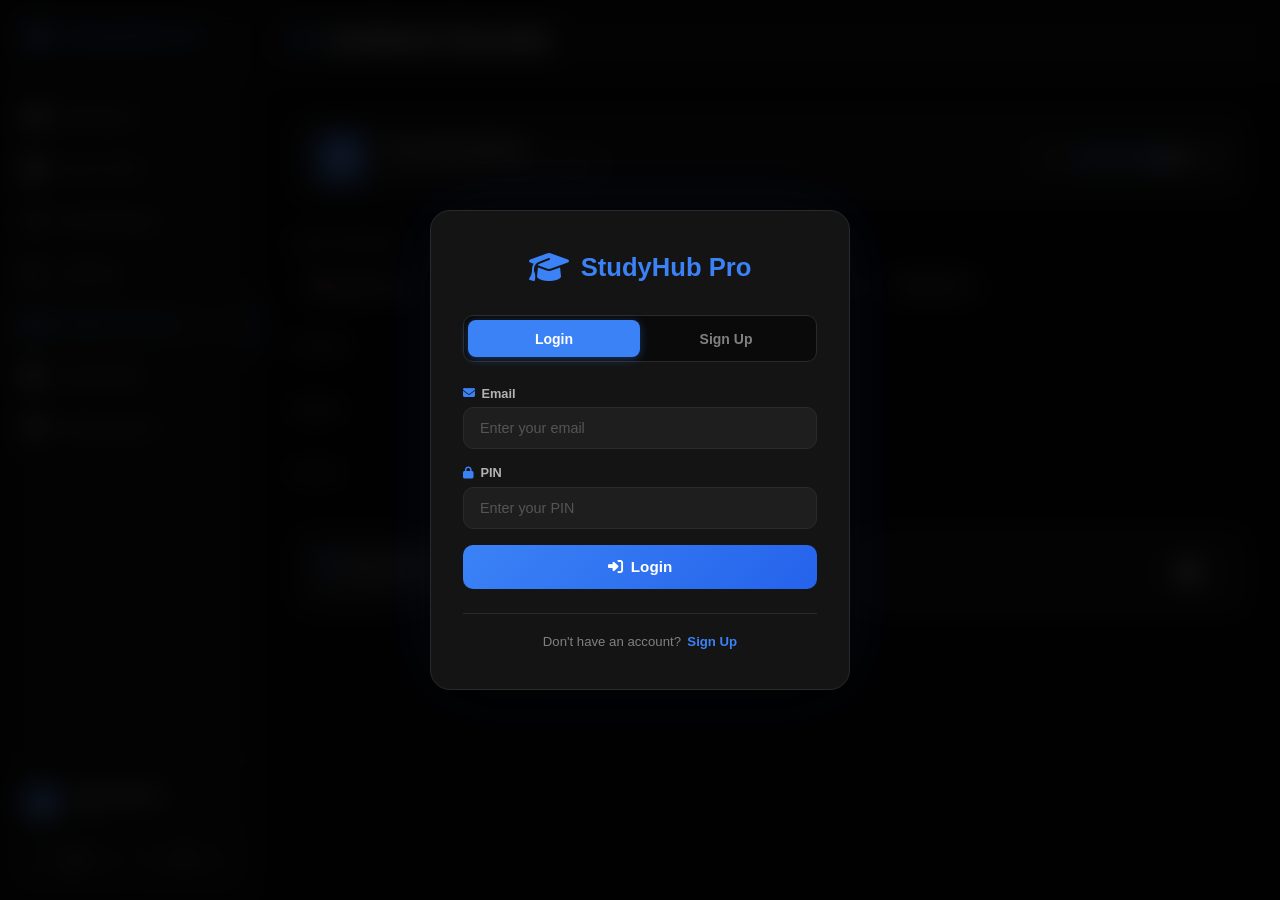
<file: ambient.html>
<!DOCTYPE html>
<html lang="en">
<head>
<meta charset="UTF-8">
<meta name="viewport" content="width=device-width, initial-scale=1.0">
<title>StudyHub Pro - Ambient Sounds</title>
<link href="https://cdnjs.cloudflare.com/ajax/libs/font-awesome/6.4.0/css/all.min.css" rel="stylesheet">
<link rel="stylesheet" href="css/main.css">
<link rel="stylesheet" href="css/ambient.css">
<link rel="stylesheet" href="css/auth.css">
</head>
<body>
<nav class="sidebar">
    <div class="sidebar-header">
        <div class="logo"><i class="fas fa-graduation-cap"></i><span>StudyHub Pro</span></div>
    </div>
    <ul class="sidebar-nav">
        <li class="nav-item"><a href="Homepage.html" class="nav-link"><i class="fas fa-home"></i><span>Dashboard</span></a></li>
        <li class="nav-item"><a href="pomodoro.html" class="nav-link"><i class="fas fa-clock"></i><span>Focus Timer</span></a></li>
        <li class="nav-item"><a href="tasks.html" class="nav-link"><i class="fas fa-tasks"></i><span>Task Manager</span></a></li>
        <li class="nav-item"><a href="analytics.html" class="nav-link"><i class="fas fa-chart-bar"></i><span>Analytics</span></a></li>
        <li class="nav-item active"><a href="ambient.html" class="nav-link"><i class="fas fa-volume-up"></i><span>Ambient Sounds</span></a></li>
        <li class="nav-item"><a href="notes.html" class="nav-link"><i class="fas fa-sticky-note"></i><span>Quick Notes</span></a></li>
        <li class="nav-item"><a href="achievements.html" class="nav-link"><i class="fas fa-trophy"></i><span>Achievements</span></a></li>
    </ul>
    <div class="sidebar-footer">
        <div class="user-profile">
            <div class="avatar"><i class="fas fa-user"></i></div>
            <div class="user-info">
                <span class="username">Study Warrior</span>
                <span class="user-level">Level 7</span>
            </div>
        </div>
    </div>
</nav>

<main class="main-content">
    <header class="page-header">
        <h1 class="page-title"><i class="fas fa-headphones" style="color:var(--accent-blue);margin-right:0.5rem;"></i>Ambient Sounds</h1>
        <div class="eq-viz" id="eqViz"></div>
    </header>

    <div class="content">
        <!-- Now Playing -->
        <div class="now-playing">
            <div class="now-playing-icon" id="npIcon"><i class="fas fa-music"></i></div>
            <div class="now-playing-info">
                <div class="now-playing-title" id="npTitle">No sound playing</div>
                <div class="now-playing-status" id="npStatus">Select a sound or preset to begin</div>
            </div>
            <div class="now-playing-controls">
                <div class="master-volume">
                    <i class="fas fa-volume-down" style="color:var(--text-tertiary);"></i>
                    <input type="range" class="volume-slider" id="masterVolume" min="0" max="100" value="70">
                    <i class="fas fa-volume-up" style="color:var(--text-tertiary);"></i>
                </div>
            </div>
        </div>

        <!-- Presets -->
        <div class="section-title">Quick Presets</div>
        <div class="presets-row">
            <button class="preset-btn" onclick="loadPreset('deepfocus',this)">🧠 Deep Focus</button>
            <button class="preset-btn" onclick="loadPreset('cafe',this)">☕ Coffee Shop</button>
            <button class="preset-btn" onclick="loadPreset('night',this)">🌙 Late Night</button>
            <button class="preset-btn" onclick="loadPreset('nature',this)">🌿 Nature Zen</button>
            <button class="preset-btn" onclick="clearAll()">✖ Clear All</button>
        </div>

        <!-- Nature Sounds -->
        <div class="section-title">Nature</div>
        <div class="sounds-grid" id="natureSounds"></div>

        <!-- Urban Sounds -->
        <div class="section-title">Urban</div>
        <div class="sounds-grid" id="urbanSounds"></div>

        <!-- Focus Sounds -->
        <div class="section-title">Focus</div>
        <div class="sounds-grid" id="focusSounds"></div>

        <!-- Timer integration -->
        <div class="timer-integration">
            <div class="timer-int-info">
                <h3><i class="fas fa-clock" style="color:var(--accent-blue);margin-right:0.5rem;"></i>Auto-stop with Timer</h3>
                <p>Automatically stop sounds when your focus session ends</p>
            </div>
            <div class="toggle-switch" id="timerToggle" onclick="toggleTimerSync()"></div>
        </div>
    </div>
</main>

<script src="js/auth.js"></script>
<script src="js/main.js"></script>
<script src="js/ambient.js"></script>
</body>
</html>
</file>
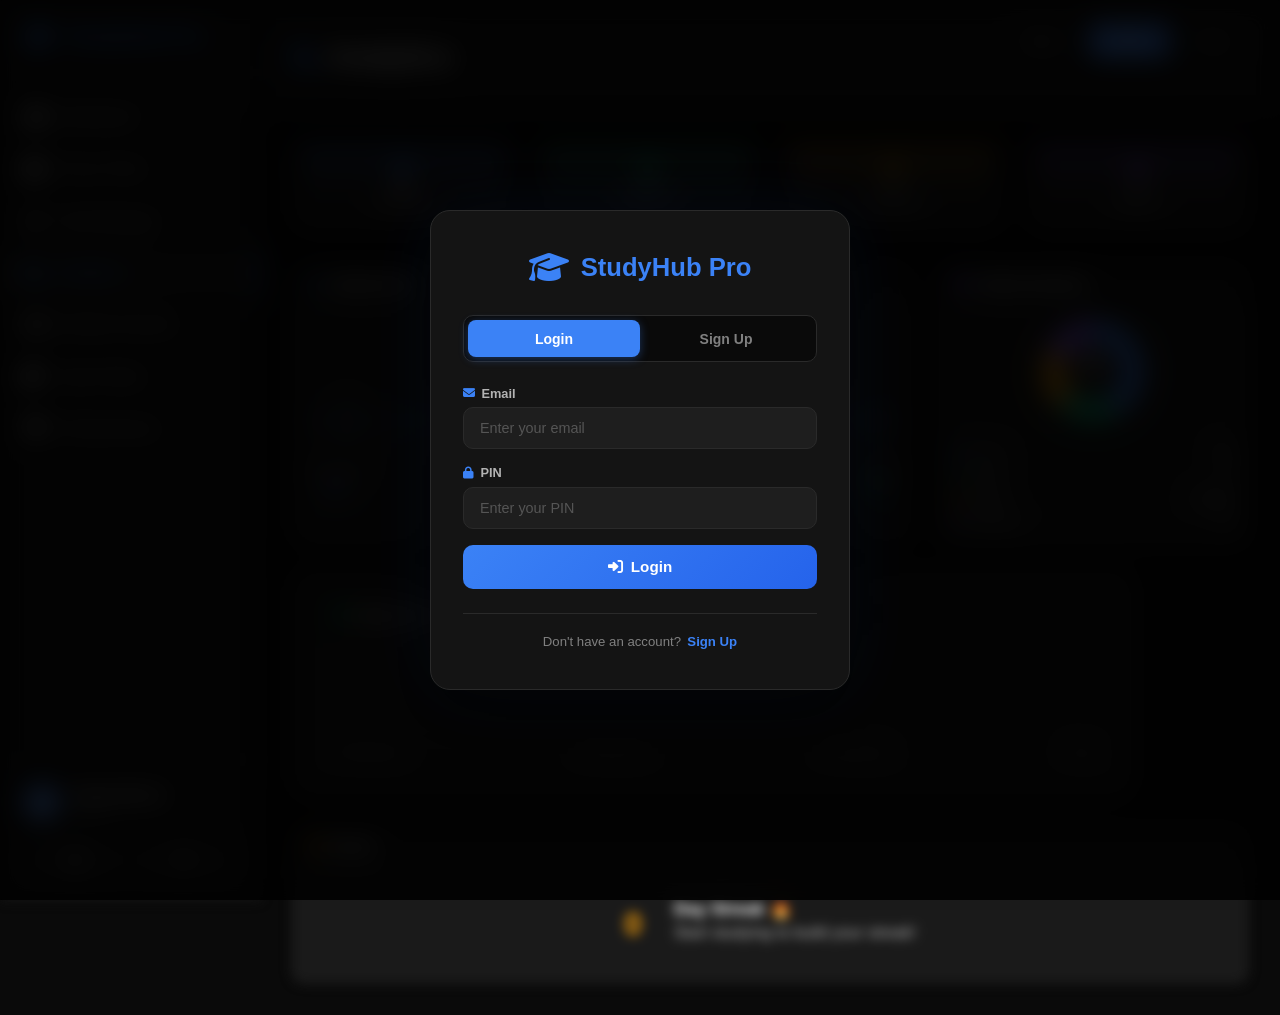
<file: analytics.html>
<!DOCTYPE html>
<html lang="en">
<head>
<meta charset="UTF-8">
<meta name="viewport" content="width=device-width, initial-scale=1.0">
<title>StudyHub Pro - Analytics</title>
<link href="https://cdnjs.cloudflare.com/ajax/libs/font-awesome/6.4.0/css/all.min.css" rel="stylesheet">
<link rel="stylesheet" href="css/main.css">
<link rel="stylesheet" href="css/analytics.css">
<link rel="stylesheet" href="css/auth.css">
</head>
<body>
<nav class="sidebar">
    <div class="sidebar-header">
        <div class="logo"><i class="fas fa-graduation-cap"></i><span>StudyHub Pro</span></div>
    </div>
    <ul class="sidebar-nav">
        <li class="nav-item"><a href="Homepage.html" class="nav-link"><i class="fas fa-home"></i><span>Dashboard</span></a></li>
        <li class="nav-item"><a href="pomodoro.html" class="nav-link"><i class="fas fa-clock"></i><span>Focus Timer</span></a></li>
        <li class="nav-item"><a href="tasks.html" class="nav-link"><i class="fas fa-tasks"></i><span>Task Manager</span></a></li>
        <li class="nav-item active"><a href="analytics.html" class="nav-link"><i class="fas fa-chart-bar"></i><span>Analytics</span></a></li>
        <li class="nav-item"><a href="ambient.html" class="nav-link"><i class="fas fa-volume-up"></i><span>Ambient Sounds</span></a></li>
        <li class="nav-item"><a href="notes.html" class="nav-link"><i class="fas fa-sticky-note"></i><span>Quick Notes</span></a></li>
        <li class="nav-item"><a href="achievements.html" class="nav-link"><i class="fas fa-trophy"></i><span>Achievements</span></a></li>
    </ul>
    <div class="sidebar-footer">
        <div class="user-profile">
            <div class="avatar"><i class="fas fa-user"></i></div>
            <div class="user-info">
                <span class="username">Study Warrior</span>
                <span class="user-level">Level 7</span>
            </div>
        </div>
    </div>
</nav>

<main class="main-content">
    <header class="page-header">
        <h1 class="page-title"><i class="fas fa-chart-bar" style="color:var(--accent-blue);margin-right:0.5rem;"></i>Analytics</h1>
        <div class="period-tabs">
            <button class="period-btn" onclick="setPeriod('week',this)">Week</button>
            <button class="period-btn active" onclick="setPeriod('month',this)">Month</button>
            <button class="period-btn" onclick="setPeriod('year',this)">Year</button>
        </div>
    </header>

    <div class="content">
        <div class="summary-grid" id="summaryGrid"></div>
        <div class="charts-grid">
            <div class="chart-card">
                <div class="chart-header"><h2><i class="fas fa-chart-bar" style="color:var(--accent-blue);"></i> Study Hours</h2></div>
                <div class="chart-body">
                    <div class="bar-chart" id="barChart"></div>
                    <div class="chart-legend" id="chartLegend">
                        <div class="legend-item"><div class="legend-label">This week</div><div class="legend-value" style="color:var(--accent-blue);">0h</div></div>
                        <div class="legend-item"><div class="legend-label">Sessions</div><div class="legend-value" style="color:var(--text-secondary);">0</div></div>
                        <div class="legend-item"><div class="legend-label">Avg/day</div><div class="legend-value" style="color:var(--accent-green);">0h</div></div>
                    </div>
                </div>
            </div>

            <div class="chart-card">
                <div class="chart-header"><h2><i class="fas fa-chart-pie" style="color:var(--accent-purple);"></i> Study Summary</h2></div>
                <div class="chart-body">
                    <div class="donut-wrap">
                        <div class="donut"><div class="donut-center"><span id="donutTotal">0h</span><small>total</small></div></div>
                        <div class="donut-legend" id="donutLegend">
                            <div class="donut-item"><div class="donut-dot"><div class="dot" style="background:var(--accent-blue);"></div>Focus</div><span id="donutFocus" style="color:var(--text-primary);">0h</span></div>
                            <div class="donut-item"><div class="donut-dot"><div class="dot" style="background:var(--accent-green);"></div>Tasks</div><span id="donutTasks" style="color:var(--text-primary);">0</span></div>
                            <div class="donut-item"><div class="donut-dot"><div class="dot" style="background:var(--accent-orange);"></div>Streak</div><span id="donutStreak" style="color:var(--text-primary);">0 days</span></div>
                            <div class="donut-item"><div class="donut-dot"><div class="dot" style="background:var(--accent-purple);"></div>Sessions</div><span id="donutSessions" style="color:var(--text-primary);">0</span></div>
                        </div>
                    </div>
                </div>
            </div>
        </div>

        <div class="heatmap-card">
            <div class="chart-header"><h2><i class="fas fa-th" style="color:var(--accent-green);"></i> Study Activity — Last 12 Weeks</h2></div>
            <div class="heatmap-grid" id="heatmapGrid"></div>
            <div class="heatmap-labels">
                <span>12 weeks ago</span>
                <span>8 weeks ago</span>
                <span>4 weeks ago</span>
                <span>Today</span>
            </div>
        </div>

        <div class="chart-card" style="margin-top:1.5rem;">
            <div class="chart-header"><h2><i class="fas fa-fire" style="color:var(--accent-orange);"></i> Streak</h2></div>
            <div class="chart-body">
                <div class="streak-display">
                    <div class="streak-num" id="streakNumber">0</div>
                    <div class="streak-info">
                        <h3>Day Streak 🔥</h3>
                        <p id="streakMessage">Start studying to build your streak!</p>
                        <p style="margin-top:0.5rem;color:var(--text-tertiary);font-size:0.875rem;" id="streakLongest"></p>
                    </div>
                </div>
            </div>
        </div>
    </div>
</main>

<script src="js/auth.js"></script>
<script src="js/main.js"></script>
<script src="js/analytics.js"></script>
</body>
</html>
</file>
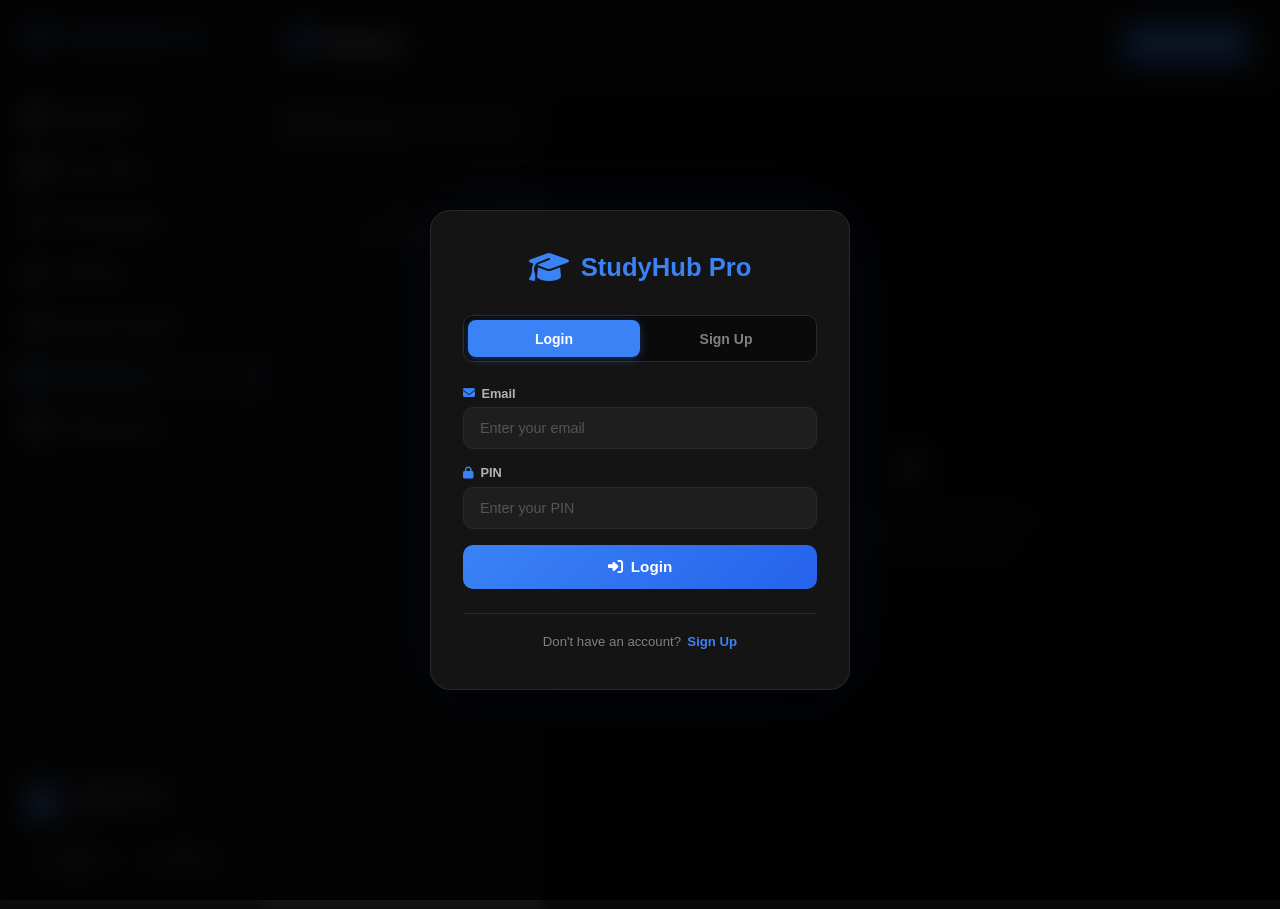
<file: notes.html>
<!DOCTYPE html>
<html lang="en">
<head>
<meta charset="UTF-8">
<meta name="viewport" content="width=device-width, initial-scale=1.0">
<title>StudyHub Pro - Notes</title>
<link href="https://cdnjs.cloudflare.com/ajax/libs/font-awesome/6.4.0/css/all.min.css" rel="stylesheet">
<link rel="stylesheet" href="css/main.css">
<link rel="stylesheet" href="css/notes.css">
<link rel="stylesheet" href="css/auth.css">
</head>
<body>
<nav class="sidebar">
    <div class="sidebar-header">
        <div class="logo">
            <i class="fas fa-graduation-cap"></i>
            <span>StudyHub Pro</span>
        </div>
    </div>
    <ul class="sidebar-nav">
        <li class="nav-item"><a href="Homepage.html" class="nav-link"><i class="fas fa-home"></i><span>Dashboard</span></a></li>
        <li class="nav-item"><a href="pomodoro.html" class="nav-link"><i class="fas fa-clock"></i><span>Focus Timer</span></a></li>
        <li class="nav-item"><a href="tasks.html" class="nav-link"><i class="fas fa-tasks"></i><span>Task Manager</span></a></li>
        <li class="nav-item"><a href="analytics.html" class="nav-link"><i class="fas fa-chart-bar"></i><span>Analytics</span></a></li>
        <li class="nav-item"><a href="ambient.html" class="nav-link"><i class="fas fa-volume-up"></i><span>Ambient Sounds</span></a></li>
        <li class="nav-item active"><a href="notes.html" class="nav-link"><i class="fas fa-sticky-note"></i><span>Quick Notes</span></a></li>
        <li class="nav-item"><a href="achievements.html" class="nav-link"><i class="fas fa-trophy"></i><span>Achievements</span></a></li>
    </ul>
    <div class="sidebar-footer">
        <div class="user-profile">
            <div class="avatar"><i class="fas fa-user"></i></div>
            <div class="user-info">
                <span class="username">Study Warrior</span>
                <span class="user-level">Level 7</span>
            </div>
        </div>
    </div>
</nav>

<main class="main-content">
    <header class="page-header">
        <h1 class="page-title"><i class="fas fa-sticky-note" style="color:var(--accent-blue);margin-right:0.5rem;"></i>Notes</h1>
        <div style="display:flex;gap:0.75rem;">
            <button class="btn btn-primary" onclick="newNote()"><i class="fas fa-plus"></i> New Note</button>
        </div>
    </header>

    <div class="notes-layout">
        <!-- Notes List Sidebar -->
        <div class="notes-sidebar">
            <div class="notes-search">
                <input type="text" id="searchInput" placeholder="🔍 Search notes..." oninput="searchNotes(this.value)">
            </div>
            <div class="notes-list" id="notesList"></div>
        </div>

        <!-- Editor -->
        <div class="note-editor" id="noteEditor" style="display:none;">
            <div class="editor-toolbar">
                <button class="tool-btn" title="Bold" onclick="formatText('bold')"><i class="fas fa-bold"></i></button>
                <button class="tool-btn" title="Italic" onclick="formatText('italic')"><i class="fas fa-italic"></i></button>
                <button class="tool-btn" title="Underline" onclick="formatText('underline')"><i class="fas fa-underline"></i></button>
                <div class="tool-divider"></div>
                <button class="tool-btn" onclick="insertTemplate('bullet')"><i class="fas fa-list-ul"></i> Bullet</button>
                <button class="tool-btn" onclick="insertTemplate('code')"><i class="fas fa-code"></i> Code</button>
                <button class="tool-btn" onclick="insertTemplate('todo')"><i class="fas fa-check-square"></i> Todo</button>
                <div class="tool-divider"></div>
                <select class="tag-select" id="tagSelect" onchange="setTag(this.value)">
                    <option value="">No Tag</option>
                    <option value="study">📖 Study</option>
                    <option value="code">💻 Code</option>
                    <option value="idea">💡 Idea</option>
                    <option value="important">⭐ Important</option>
                </select>
                <div style="margin-left:auto;display:flex;gap:0.5rem;">
                    <button class="btn btn-secondary" onclick="deleteCurrentNote()"><i class="fas fa-trash"></i></button>
                    <button class="btn btn-primary" onclick="saveNote()"><i class="fas fa-save"></i> Save</button>
                </div>
            </div>
            <div class="editor-title">
                <input type="text" id="noteTitleInput" placeholder="Note title..." oninput="autoSave()">
            </div>
            <div class="editor-body">
                <textarea id="noteBodyInput" placeholder="Start writing... (auto-saves as you type)" oninput="autoSave()"></textarea>
            </div>
            <div class="editor-footer">
                <span id="wordCount">0 words</span>
                <span id="lastSaved">Not saved yet</span>
            </div>
        </div>

        <!-- Empty state -->
        <div class="empty-editor" id="emptyEditor">
            <i class="fas fa-sticky-note"></i>
            <p>Select a note or create a new one</p>
            <small>Your notes auto-save as you type</small>
        </div>
    </div>
</main>

<script src="js/auth.js"></script>
<script src="js/main.js"></script>
<script src="js/notes.js"></script>
</body>
</html>
</file>
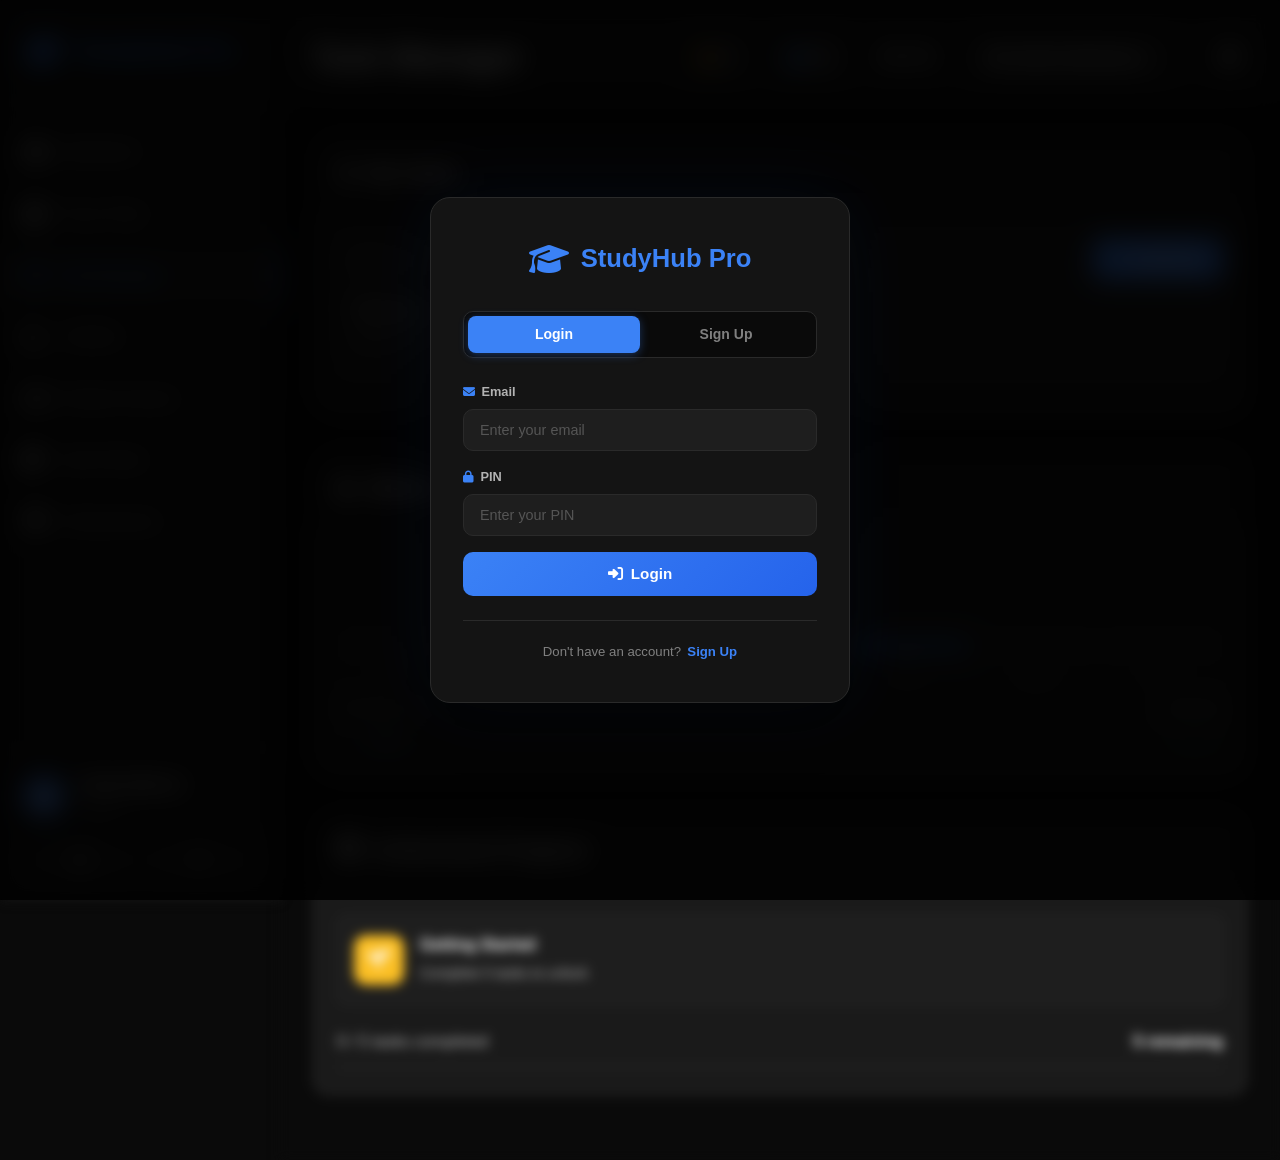
<file: tasks.html>
<!DOCTYPE html>
<html lang="en">
<head>
    <meta charset="UTF-8">
    <meta name="viewport" content="width=device-width, initial-scale=1.0">
    <title>StudyHub Pro - Task Manager</title>
    <link href="https://cdnjs.cloudflare.com/ajax/libs/font-awesome/6.4.0/css/all.min.css" rel="stylesheet">
    <link rel="stylesheet" href="css/style.css">
    <link rel="stylesheet" href="css/auth.css">
</head>
<body>
    <!-- Sidebar (copied exactly from homepage) -->
    <nav class="sidebar" id="sidebar">
        <div class="sidebar-header">
            <div class="logo">
                <i class="fas fa-graduation-cap"></i>
                <span>StudyHub Pro</span>
            </div>
        </div>

        <ul class="sidebar-nav">
            <li class="nav-item">
                <a href="Homepage.html" class="nav-link">
                    <i class="fas fa-home"></i>
                    <span>Dashboard</span>
                </a>
            </li>
            <li class="nav-item">
                <a href="pomodoro.html" class="nav-link">
                    <i class="fas fa-clock"></i>
                    <span>Focus Timer</span>
                </a>
            </li>
            <li class="nav-item active">
                <a href="tasks.html" class="nav-link">
                    <i class="fas fa-tasks"></i>
                    <span>Task Manager</span>
                </a>
            </li>
            <li class="nav-item">
                <a href="analytics.html" class="nav-link">
                    <i class="fas fa-chart-bar"></i>
                    <span>Analytics</span>
                </a>
            </li>
            <li class="nav-item">
                <a href="ambient.html" class="nav-link">
                    <i class="fas fa-volume-up"></i>
                    <span>Ambient Sounds</span>
                </a>
            </li>
            <li class="nav-item">
                <a href="notes.html" class="nav-link">
                    <i class="fas fa-sticky-note"></i>
                    <span>Quick Notes</span>
                </a>
            </li>
            <li class="nav-item">
                <a href="achievements.html" class="nav-link">
                    <i class="fas fa-trophy"></i>
                    <span>Achievements</span>
                </a>
            </li>
        </ul>

        <div class="sidebar-footer">
            <div class="user-profile">
                <div class="avatar">
                    <i class="fas fa-user"></i>
                </div>
                <div class="user-info">
                    <span class="username">Study Warrior</span>
                    <span class="user-level">Level 7</span>
                </div>
            </div>
        </div>
    </nav>

    <!-- Main Content -->
    <main class="main-content">
        <!-- Page Header (copied exactly from homepage) -->
        <header class="page-header">
            <div class="header-left">
                <button class="sidebar-toggle" id="sidebarToggle">
                    <i class="fas fa-bars"></i>
                </button>
                <h1 class="page-title">Task Manager</h1>
            </div>
            <div class="header-right">
                <div class="header-stats">
                    <div class="stat-item">
                        <i class="fas fa-fire" style="color: var(--accent-orange);"></i>
                        <span id="streakCounter">0</span>
                    </div>
                    <div class="stat-item">
                        <i class="fas fa-clock" style="color: var(--accent-blue);"></i>
                        <span id="todayTime">0h</span>
                    </div>
                </div>
                <div class="current-time" id="currentTime"></div>
                <button id="enableNotificationsBtn" class="btn btn-secondary" title="Enable Notifications" style="margin-right: 10px;">
                    <i class="fas fa-bell"></i> Enable Notifications
                </button>
                <button class="settings-btn">
                    <i class="fas fa-cog"></i>
                </button>
            </div>
        </header>

        <!-- Page-specific content -->
        <div class="dashboard-container">
            <!-- TODO LIST SECTION -->
            <div class="todo-container">
                <section class="dashboard-card">
                    <div class="card-header">
                        <h2><i class="fas fa-list-check"></i> My Tasks</h2>
                    </div>
                    <div class="card-content">
                        <div class="quick-add-task">
                            <input type="text" id="taskInput" placeholder="Add a new task...">
                            <button class="btn btn-primary" id="addTaskBtn">
                                <i class="fas fa-plus"></i> Add Task
                            </button>
                        </div>
                        <!-- Insert this immediately AFTER <div class="quick-add-task">...</div> -->
                        <div id="schedulerDropdown" class="scheduler-dropdown" style="display: none;">
                            <div class="scheduler-header">
                                <h4>Schedule Task</h4>
                                <button class="scheduler-close" id="closeSchedulerBtn" title="Close">
                                    <i class="fas fa-times"></i>
                                </button>
                            </div>
                            
                            <div class="scheduler-body">
                                <div class="scheduler-field">
                                    <label for="scheduleDate">Date</label>
                                    <input type="date" id="scheduleDate" class="scheduler-input">
                                </div>
                                
                                <div class="scheduler-field">
                                    <label>Time</label>
                                    <div class="time-picker-group">
                                        <select id="scheduleHour" class="scheduler-input time-select"></select>
                                        <span>:</span>
                                        <select id="scheduleMinute" class="scheduler-input time-select"></select>
                                        <select id="scheduleAmPm" class="scheduler-input time-select">
                                            <option value="AM">AM</option>
                                            <option value="PM">PM</option>
                                        </select>
                                    </div>
                                </div>

                                <div class="scheduler-field" style="width: 100%;">
                                    <label for="schedulePomodoros">Pomodoro Sessions (Optional)</label>
                                    <input type="number" id="schedulePomodoros" class="scheduler-input" min="1" max="10" value="1">
                                </div>
                            </div>

                            <div class="scheduler-footer">
                                <button class="btn btn-primary schedule-btn" id="confirmScheduleBtn">
                                    <i class="fas fa-calendar-check"></i> Schedule Session
                                </button>
                            </div>
                        </div>
                        <div class="task-list" id="taskList">
                            <!-- Tasks rendered by JS -->
                        </div>
                    </div>
                </section>
            </div>

            <!-- WEEKLY BAR GRAPH SECTION -->
            <div class="graph-container">
                <section class="dashboard-card">
                    <div class="card-header">
                        <h2><i class="fas fa-chart-bar"></i> Weekly Completed Tasks</h2>
                    </div>
                    <div class="card-content">
                        <div class="mini-chart">
                            <div class="chart-bars" id="weeklyChart">
                                <div class="bar" data-day="Mon" style="--bar-height: 0%">
                                    <div class="bar-value">0</div>
                                    <div class="bar-label">Mon</div>
                                </div>
                                <div class="bar" data-day="Tue" style="--bar-height: 0%">
                                    <div class="bar-value">0</div>
                                    <div class="bar-label">Tue</div>
                                </div>
                                <div class="bar" data-day="Wed" style="--bar-height: 0%">
                                    <div class="bar-value">0</div>
                                    <div class="bar-label">Wed</div>
                                </div>
                                <div class="bar" data-day="Thu" style="--bar-height: 0%">
                                    <div class="bar-value">0</div>
                                    <div class="bar-label">Thu</div>
                                </div>
                                <div class="bar" data-day="Fri" style="--bar-height: 0%">
                                    <div class="bar-value">0</div>
                                    <div class="bar-label">Fri</div>
                                </div>
                                <div class="bar" data-day="Sat" style="--bar-height: 0%">
                                    <div class="bar-value">0</div>
                                    <div class="bar-label">Sat</div>
                                </div>
                                <div class="bar" data-day="Sun" style="--bar-height: 0%">
                                    <div class="bar-value">0</div>
                                    <div class="bar-label">Sun</div>
                                </div>
                            </div>
                        </div>
                        <div class="weekly-summary">
                            <div class="summary-item">
                                <span class="summary-label">This Week Total</span>
                                <span class="summary-value" id="weeklyTotal" style="color: var(--accent-blue);">0</span>
                            </div>
                            <div class="summary-item">
                                <span class="summary-label">Best Day</span>
                                <span class="summary-value" id="bestDay" style="color: var(--accent-green);">—</span>
                            </div>
                        </div>
                    </div>
                </section>
            </div>

            <!-- ACHIEVEMENT PROGRESS SECTION -->
            <div class="achievement-container">
                <section class="dashboard-card">
                    <div class="card-header">
                        <h2><i class="fas fa-trophy"></i> Achievement Progress</h2>
                    </div>
                    <div class="card-content">
                        <div class="achievement-list">
                            <div class="achievement-item" id="currentAchievement">
                                <div class="achievement-icon accent-gold">
                                    <i class="fas fa-star"></i>
                                </div>
                                <div class="achievement-info">
                                    <h4 id="achievementTitle">Focus Master</h4>
                                    <p id="achievementDesc">Complete 10 tasks to unlock</p>
                                </div>
                            </div>
                        </div>
                        <div class="progress-item" style="margin-top: 1.5rem;">
                            <div class="progress-info">
                                <span class="progress-label" id="achievementProgressLabel">0 / 10 tasks completed</span>
                                <span class="progress-value" id="achievementRemaining">10 remaining</span>
                            </div>
                            <div class="progress-bar">
                                <div class="progress-fill accent-gold" id="achievementFill" style="width: 0%"></div>
                            </div>
                        </div>
                    </div>
                </section>
            </div>
        </div>
    </main>

    <script src="js/auth.js"></script>
    <script>
        // ===== Task Manager Page Logic =====
        const TASKS_KEY = 'tasks';
        const WEEKLY_KEY = 'weeklyCompletedTasks';
        let currentSchedulingTaskId = null;

        const ACHIEVEMENTS = [
            { goal: 5,  title: 'Getting Started', icon: 'fa-seedling' },
            { goal: 10, title: 'Focus Master', icon: 'fa-star' },
            { goal: 25, title: 'Task Warrior', icon: 'fa-shield-halved' },
            { goal: 50, title: 'Productivity Pro', icon: 'fa-rocket' },
            { goal: 100, title: 'Unstoppable', icon: 'fa-crown' },
        ];

        // --- Init ---
        document.addEventListener('DOMContentLoaded', function () {
            initClock();
            initSidebar();
            renderTasks();
            renderWeeklyChart();
            renderAchievement();

            document.getElementById('addTaskBtn').addEventListener('click', addTask);
            document.getElementById('taskInput').addEventListener('keypress', function (e) {
                if (e.key === 'Enter') addTask();
            });
            document.getElementById('closeSchedulerBtn').addEventListener('click', closeScheduler);
            document.getElementById('confirmScheduleBtn').addEventListener('click', confirmSchedule);
            
            const notifyBtn = document.getElementById('enableNotificationsBtn');
            if (notifyBtn) {
                notifyBtn.addEventListener('click', requestNotificationPermission);
            }

            // Set an interval to check scheduled times every 30 seconds
            setInterval(checkScheduledTasks, 30000);
            
            // Run once immediately on load
            checkScheduledTasks();

            // Re-render when user changes (login/switch)
            window.addEventListener('userChanged', function () {
                renderTasks();
                renderWeeklyChart();
                renderAchievement();
            });
        });

        // --- Notification System ---
        function requestNotificationPermission() {
            if (!("Notification" in window)) {
                console.warn("This browser does not support desktop notifications.");
                return;
            }
            
            Notification.requestPermission().then(function(permission) {
                if (permission === "granted") {
                    console.log("Notification permission granted.");
                    const btn = document.getElementById('enableNotificationsBtn');
                    if(btn) {
                        btn.style.color = "var(--accent-green)";
                        btn.innerHTML = '<i class="fas fa-bell"></i> Notifications On';
                    }
                }
            });
        }

        function parseScheduledTime(dateStr, timeStr) {
            if (!dateStr || !timeStr) return null;
            
            const parts = timeStr.split(' ');
            if (parts.length !== 2) return null;
            
            const time = parts[0];
            const period = parts[1];
            let [hours, minutes] = time.split(':');
            
            hours = parseInt(hours, 10);
            minutes = parseInt(minutes, 10);
            
            if (period === 'PM' && hours < 12) hours += 12;
            if (period === 'AM' && hours === 12) hours = 0;
            
            const dateParts = dateStr.split('-');
            const year = parseInt(dateParts[0], 10);
            const month = parseInt(dateParts[1], 10) - 1; // 0-indexed
            const day = parseInt(dateParts[2], 10);
            
            return new Date(year, month, day, hours, minutes, 0, 0);
        }

        function checkScheduledTasks() {
            if (Notification.permission !== "granted") {
                // If not granted, optionally log a warning or check again if default
                if (Notification.permission === "default") {
                    console.log("Notification permission not yet requested or granted.");
                }
                return;
            }
            
            const tasks = getTasks();
            let tasksUpdated = false;
            const now = new Date();
            
            for (let i = 0; i < tasks.length; i++) {
                const task = tasks[i];
                
                if (task.notified || task.completed || !task.scheduledDate || !task.scheduledTime) continue;
                
                const scheduledDateTime = parseScheduledTime(task.scheduledDate, task.scheduledTime);
                if (!scheduledDateTime) continue;
                
                if (now >= scheduledDateTime) {
                    new Notification("Session Reminder", {
                        body: "Time to start: " + task.task,
                    });
                    
                    task.notified = true;
                    tasksUpdated = true;
                }
            }
            
            if (tasksUpdated) {
                saveTasks(tasks);
            }
        }

        // --- Clock ---
        function initClock() {
            function tick() {
                const now = new Date();
                const el = document.getElementById('currentTime');
                if (el) el.textContent = now.toLocaleTimeString('en-US', { hour12: false, hour: '2-digit', minute: '2-digit' });
            }
            tick();
            setInterval(tick, 1000);
        }

        // --- Sidebar ---
        function initSidebar() {
            document.getElementById('sidebarToggle').addEventListener('click', function () {
                document.getElementById('sidebar').classList.toggle('open');
            });
            document.querySelectorAll('.nav-link').forEach(function (link) {
                link.addEventListener('click', function (e) {
                    var href = this.getAttribute('href');
                    if (!href || href === '#' || href.startsWith('#')) e.preventDefault();
                    document.querySelectorAll('.nav-item').forEach(function (i) { i.classList.remove('active'); });
                    this.parentElement.classList.add('active');
                });
            });
        }

        // --- localStorage helpers (per-user via appData) ---
        function getTasks() {
            var user = getCurrentUser();
            if (!user) return [];
            return Array.isArray(user.tasks) ? user.tasks : [];
        }
        function saveTasks(tasks) {
            var user = getCurrentUser();
            if (!user) return;
            user.tasks = tasks;
            saveData();
        }

        function getWeeklyData() {
            var user = getCurrentUser();
            if (!user) return {};
            return (user.weeklyCompletedTasks && typeof user.weeklyCompletedTasks === 'object') ? user.weeklyCompletedTasks : {};
        }
        function saveWeeklyData(data) {
            var user = getCurrentUser();
            if (!user) return;
            user.weeklyCompletedTasks = data;
            saveData();
        }

        function getTodayKey() {
            var days = ['Sun', 'Mon', 'Tue', 'Wed', 'Thu', 'Fri', 'Sat'];
            return days[new Date().getDay()];
        }

        // --- Add Task ---
        function addTask() {
            var input = document.getElementById('taskInput');
            var name = input.value.trim();
            if (!name) return;

            var now = new Date();
            var dateStr = now.getFullYear() + '-' + String(now.getMonth() + 1).padStart(2, '0') + '-' + String(now.getDate()).padStart(2, '0');

            var task = {
                id: Date.now(),
                task: name,
                completed: false,
                sessionsPlanned: 0,
                sessionsCompleted: 0,
                date: dateStr,
                scheduledDate: null,
                scheduledTime: null
            };

            var tasks = getTasks();
            tasks.push(task);
            saveTasks(tasks);
            input.value = '';

            renderTasks();
            renderAchievement();

            // Open scheduler dropdown for the newly added task
            openScheduler(task.id);
        }

        // --- Scheduler UI Logic ---
        function openScheduler(taskId) {
            currentSchedulingTaskId = taskId;
            const dropdown = document.getElementById('schedulerDropdown');
            const dateInput = document.getElementById('scheduleDate');
            const hourSelect = document.getElementById('scheduleHour');
            const minuteSelect = document.getElementById('scheduleMinute');

            // Exact logic from instructions
            const today = new Date();
            const yyyy = today.getFullYear();
            const mm = String(today.getMonth() + 1).padStart(2, "0");
            const dd = String(today.getDate()).padStart(2, "0");
            const formatted = `${yyyy}-${mm}-${dd}`;

            dateInput.value = formatted;
            dateInput.min = formatted;

            // Generate 1-12 hours dynamically if empty
            if (hourSelect.options.length === 0) {
                for (let i = 1; i <= 12; i++) {
                    let val = String(i).padStart(2, '0');
                    hourSelect.add(new Option(val, val));
                }
            }

            // Generate 00-59 minutes dynamically if empty
            if (minuteSelect.options.length === 0) {
                for (let i = 0; i < 60; i++) {
                    let val = String(i).padStart(2, '0');
                    minuteSelect.add(new Option(val, val));
                }
            }

            // Show smoothly
            dropdown.style.display = 'flex';
        }

        function closeScheduler() {
            const dropdown = document.getElementById('schedulerDropdown');
            dropdown.style.display = 'none';
            currentSchedulingTaskId = null;
        }

        function confirmSchedule() {
            if (!currentSchedulingTaskId) return;

            const dateInput = document.getElementById('scheduleDate').value;
            const hour = document.getElementById('scheduleHour').value;
            const minute = document.getElementById('scheduleMinute').value;
            const ampm = document.getElementById('scheduleAmPm').value;
            const pomodorosInput = document.getElementById('schedulePomodoros').value;

            const timeString = `${hour}:${minute} ${ampm}`;
            const pomodoros = parseInt(pomodorosInput, 10);

            const tasks = getTasks();
            const taskIndex = tasks.findIndex(t => t.id === currentSchedulingTaskId);
            
            if (taskIndex !== -1) {
                tasks[taskIndex].scheduledDate = dateInput;
                tasks[taskIndex].scheduledTime = timeString;
                tasks[taskIndex].sessionsPlanned = isNaN(pomodoros) ? 0 : pomodoros;
                saveTasks(tasks);
                renderTasks(); 
            }

            closeScheduler();
        }

        // --- Render Tasks ---
        function renderTasks() {
            var tasks = getTasks();
            var list = document.getElementById('taskList');

            if (tasks.length === 0) {
                list.innerHTML = '<div class="task-item"><div class="task-content"><span class="task-title">No tasks yet</span><span class="task-meta">Add your first task above</span></div></div>';
                return;
            }

            list.innerHTML = tasks.map(function (t) {
                var sessionInfo = t.sessionsPlanned > 0 ? t.sessionsCompleted + '/' + t.sessionsPlanned + ' sessions completed' : 'No Pomodoro sessions';
                
                var scheduleInfo = '';
                if (t.scheduledDate && t.scheduledTime) {
                    scheduleInfo = ' • <i class="fas fa-clock"></i> ' + t.scheduledTime;
                }

                return '<div class="task-item ' + (t.completed ? 'completed' : '') + '" data-id="' + t.id + '">' +
                    '<div class="task-checkbox" onclick="toggleTask(' + t.id + ')">' +
                        (t.completed ? '<i class="fas fa-check"></i>' : '') +
                    '</div>' +
                    '<div class="task-content">' +
                        '<span class="task-title">' + t.task + '</span>' +
                        '<span class="task-meta">' + sessionInfo + scheduleInfo + '</span>' +
                    '</div>' +
                    '<button class="btn btn-secondary task-delete-btn" onclick="deleteTask(' + t.id + ')">' +
                        '<i class="fas fa-trash"></i>' +
                    '</button>' +
                '</div>';
            }).join('');
        }

        // --- Toggle Task ---
        function toggleTask(id) {
            var tasks = getTasks();
            var task = tasks.find(function (t) { return t.id === id; });
            if (!task) return;

            task.completed = !task.completed;

            // Update weekly data
            var weekly = getWeeklyData();
            var dayKey = getTodayKey();
            if (!weekly[dayKey]) weekly[dayKey] = 0;

            if (task.completed) {
                weekly[dayKey]++;
            } else {
                weekly[dayKey] = Math.max(0, weekly[dayKey] - 1);
            }

            saveTasks(tasks);
            saveWeeklyData(weekly);
            renderTasks();
            renderWeeklyChart();
            renderAchievement();
        }

        // --- Delete Task ---
        function deleteTask(id) {
            var tasks = getTasks().filter(function (t) { return t.id !== id; });
            saveTasks(tasks);
            renderTasks();
            renderAchievement();
        }

        // --- Weekly Bar Graph ---
        function renderWeeklyChart() {
            var weekly = getWeeklyData();
            var dayOrder = ['Mon', 'Tue', 'Wed', 'Thu', 'Fri', 'Sat', 'Sun'];
            var values = dayOrder.map(function (d) { return weekly[d] || 0; });
            var max = Math.max.apply(null, values.concat([1])); // at least 1 to avoid divide-by-zero

            var bars = document.querySelectorAll('#weeklyChart .bar');
            var todayKey = getTodayKey();
            var totalWeek = 0;
            var bestVal = 0;
            var bestName = '—';

            bars.forEach(function (bar, i) {
                var day = dayOrder[i];
                var val = values[i];
                var pct = (val / max) * 100;

                bar.style.setProperty('--bar-height', pct + '%');
                bar.querySelector('.bar-value').textContent = val;

                // Highlight today
                if (day === todayKey) {
                    bar.classList.add('active');
                } else {
                    bar.classList.remove('active');
                }

                totalWeek += val;
                if (val > bestVal) {
                    bestVal = val;
                    bestName = day;
                }
            });

            document.getElementById('weeklyTotal').textContent = totalWeek;
            document.getElementById('bestDay').textContent = bestVal > 0 ? bestName : '—';
        }

        // --- Achievement Progress ---
        function renderAchievement() {
            var tasks = getTasks();
            var completed = tasks.filter(function (t) { return t.completed; }).length;

            // Find next unlocked achievement
            var current = ACHIEVEMENTS[ACHIEVEMENTS.length - 1]; // fallback to last
            for (var i = 0; i < ACHIEVEMENTS.length; i++) {
                if (completed < ACHIEVEMENTS[i].goal) {
                    current = ACHIEVEMENTS[i];
                    break;
                }
            }

            var remaining = Math.max(0, current.goal - completed);
            var pct = Math.min((completed / current.goal) * 100, 100);

            document.getElementById('achievementTitle').textContent = current.title;
            document.getElementById('achievementDesc').textContent = 'Complete ' + current.goal + ' tasks to unlock';
            document.getElementById('achievementProgressLabel').textContent = completed + ' / ' + current.goal + ' tasks completed';
            document.getElementById('achievementRemaining').textContent = remaining + ' remaining';
            document.getElementById('achievementFill').style.width = pct + '%';

            // Update icon
            var iconEl = document.querySelector('#currentAchievement .achievement-icon i');
            if (iconEl) {
                iconEl.className = 'fas ' + current.icon;
            }

            // Add glow if close to goal
            var achEl = document.getElementById('currentAchievement');
            if (pct >= 80) {
                achEl.classList.add('new');
            } else {
                achEl.classList.remove('new');
            }
        }
    </script>
</body>
</html>
</file>
<file: css/main.css>
:root {
    --bg-primary:#0a0a0a; --bg-secondary:#141414; --bg-tertiary:#1e1e1e;
    --bg-card:#1a1a1a; --text-primary:#fff; --text-secondary:#b3b3b3;
    --text-tertiary:#808080; --border-primary:#2a2a2a; --border-secondary:#404040;
    --accent-blue:#3b82f6; --accent-green:#10b981; --accent-orange:#f59e0b;
    --accent-purple:#8b5cf6; --accent-red:#ef4444; --accent-gold:#fbbf24;
}

*{margin:0;padding:0;box-sizing:border-box;}
body{font-family:'Segoe UI',sans-serif;background:var(--bg-primary);color:var(--text-primary);display:flex;}

/* Sidebar */
.sidebar{position:fixed;left:0;top:0;width:260px;height:100vh;background:var(--bg-secondary);border-right:1px solid var(--border-primary);z-index:100;display:flex;flex-direction:column;}
.sidebar-header{padding:1.5rem;border-bottom:1px solid var(--border-primary);}
.logo{display:flex;align-items:center;gap:0.75rem;font-size:1.3rem;font-weight:700;color:var(--accent-blue);}
.logo i{font-size:1.5rem;}
.sidebar-nav{list-style:none;padding:1rem 0;flex:1;}
.nav-item{margin:0.25rem 0;}
.nav-link{display:flex;align-items:center;gap:1rem;padding:0.875rem 1.5rem;color:var(--text-secondary);text-decoration:none;transition:all 0.2s;border-right:3px solid transparent;}
.nav-link:hover{background:var(--bg-tertiary);color:var(--text-primary);border-right-color:var(--accent-blue);}
.nav-item.active .nav-link{background:var(--bg-tertiary);color:var(--accent-blue);border-right-color:var(--accent-blue);}
.nav-link i{width:18px;font-size:1.25rem;}
.sidebar-footer{padding:1.5rem;border-top:1px solid var(--border-primary);}
.user-profile{display:flex;align-items:center;gap:0.75rem;}
.avatar{width:36px;height:36px;border-radius:50%;background:var(--accent-blue);display:flex;align-items:center;justify-content:center;}
.user-info{display:flex;flex-direction:column;}
.username{font-weight:600;font-size:0.9rem;}
.user-level{font-size:0.75rem;color:var(--text-tertiary);}

/* Main */
.main-content{margin-left:260px;flex:1;min-height:100vh;}
.page-header{display:flex;justify-content:space-between;align-items:center;padding:1.5rem 2rem;background:var(--bg-secondary);border-bottom:1px solid var(--border-primary);position:sticky;top:0;z-index:50;}
.page-title{font-size:1.75rem;font-weight:700;}
.content{padding:2rem;}

/* Buttons */
.btn{padding:0.75rem 1.25rem;border:none;border-radius:8px;font-size:0.875rem;font-weight:600;cursor:pointer;transition:all 0.2s;display:flex;align-items:center;gap:0.5rem;}
.btn-primary{background:var(--accent-blue);color:#fff;}
.btn-primary:hover{background:#2563eb;transform:translateY(-1px);}
.btn-secondary{background:var(--bg-tertiary);color:var(--text-primary);border:1px solid var(--border-primary);}
.btn-secondary:hover{background:var(--border-primary);}

@media(max-width:768px){
    .sidebar{transform:translateX(-100%);}
    .main-content{margin-left:0;}
}
</file>
<file: css/ambient.css>
/* Now Playing */
.now-playing{background:var(--bg-card);border:1px solid var(--border-primary);border-radius:12px;padding:1.25rem 1.5rem;margin-bottom:2rem;display:flex;align-items:center;gap:1.5rem;}
.now-playing-icon{width:48px;height:48px;border-radius:10px;background:var(--accent-blue);display:flex;align-items:center;justify-content:center;font-size:1.25rem;flex-shrink:0;}
.now-playing-info{flex:1;}
.now-playing-title{font-weight:600;margin-bottom:0.25rem;}
.now-playing-status{font-size:0.875rem;color:var(--text-tertiary);}
.now-playing-controls{display:flex;align-items:center;gap:1rem;}
.master-volume{display:flex;align-items:center;gap:0.75rem;}
.volume-slider{width:120px;accent-color:var(--accent-blue);cursor:pointer;}

/* Section title */
.section-title{font-size:1.1rem;font-weight:600;color:var(--text-secondary);margin-bottom:1rem;text-transform:uppercase;letter-spacing:0.05em;font-size:0.8rem;}

/* Sounds Grid */
.sounds-grid{display:grid;grid-template-columns:repeat(auto-fill,minmax(180px,1fr));gap:1.25rem;margin-bottom:2rem;}
.sound-card{background:var(--bg-card);border:2px solid var(--border-primary);border-radius:16px;padding:1.5rem;text-align:center;cursor:pointer;transition:all 0.3s;position:relative;overflow:hidden;}
.sound-card:hover{border-color:var(--border-secondary);transform:translateY(-2px);}
.sound-card.active{border-color:var(--accent-blue);background:rgba(59,130,246,0.08);}
.sound-emoji{font-size:2.5rem;margin-bottom:0.75rem;display:block;}
.sound-name{font-weight:600;margin-bottom:0.5rem;}
.sound-desc{font-size:0.75rem;color:var(--text-tertiary);margin-bottom:1rem;}
.sound-volume-wrap{display:none;flex-direction:column;gap:0.25rem;}
.sound-card.active .sound-volume-wrap{display:flex;}
.sound-vol-slider{width:100%;accent-color:var(--accent-blue);}
.sound-vol-label{font-size:0.7rem;color:var(--text-tertiary);text-align:right;}
.active-indicator{position:absolute;top:0.75rem;right:0.75rem;width:8px;height:8px;border-radius:50%;background:var(--accent-green);display:none;animation:pulse 2s infinite;}
.sound-card.active .active-indicator{display:block;}
@keyframes pulse{0%,100%{opacity:1;}50%{opacity:0.4;}}

/* Presets */
.presets-row{display:flex;gap:1rem;flex-wrap:wrap;margin-bottom:2rem;}
.preset-btn{padding:0.75rem 1.25rem;background:var(--bg-secondary);border:1px solid var(--border-primary);border-radius:10px;color:var(--text-primary);cursor:pointer;transition:all 0.2s;display:flex;align-items:center;gap:0.75rem;}
.preset-btn:hover{background:var(--bg-tertiary);border-color:var(--accent-blue);}
.preset-btn.active{background:rgba(59,130,246,0.15);border-color:var(--accent-blue);color:var(--accent-blue);}

/* EQ Viz */
.eq-viz{display:flex;align-items:flex-end;gap:3px;height:32px;}
.eq-bar{width:4px;background:var(--accent-blue);border-radius:2px;transition:height 0.1s;}

/* Timer Integration */
.timer-integration{background:var(--bg-card);border:1px solid var(--border-primary);border-radius:12px;padding:1.5rem;display:flex;align-items:center;justify-content:space-between;}
.timer-int-info h3{font-size:1rem;font-weight:600;margin-bottom:0.25rem;}
.timer-int-info p{font-size:0.875rem;color:var(--text-secondary);}
.toggle-switch{position:relative;width:48px;height:26px;background:var(--bg-tertiary);border-radius:13px;cursor:pointer;border:1px solid var(--border-primary);transition:background 0.3s;}
.toggle-switch.on{background:var(--accent-blue);border-color:var(--accent-blue);}
.toggle-switch::after{content:'';position:absolute;top:3px;left:3px;width:18px;height:18px;background:#fff;border-radius:50%;transition:left 0.3s;}
.toggle-switch.on::after{left:25px;}

@media(max-width:768px){.sounds-grid{grid-template-columns:repeat(2,1fr);}.now-playing{flex-direction:column;text-align:center;}.presets-row{flex-direction:column;}}
</file>
<file: css/auth.css>
/* ============================================================
   auth.css — Authentication UI Styling for StudyHub Pro
   ============================================================ */

/* ── Auth Gate: Lock body when not logged in ─────────────── */
body.auth-locked .sidebar,
body.auth-locked .main-content {
    filter: blur(6px);
    pointer-events: none;
    user-select: none;
}

/* ── Login / Signup Overlay ──────────────────────────────── */
.auth-overlay {
    position: fixed;
    inset: 0;
    z-index: 10000;
    display: flex;
    align-items: center;
    justify-content: center;
    background: rgba(0, 0, 0, 0.85);
    backdrop-filter: blur(12px);
    -webkit-backdrop-filter: blur(12px);
    opacity: 0;
    pointer-events: none;
    transition: opacity 0.4s ease;
}

.auth-overlay.active {
    opacity: 1;
    pointer-events: auto;
}

/* ── Auth Card ───────────────────────────────────────────── */
.auth-card {
    width: 100%;
    max-width: 420px;
    background: #141414;
    border: 1px solid #2a2a2a;
    border-radius: 20px;
    padding: 2.5rem 2rem;
    box-shadow: 0 25px 60px rgba(0, 0, 0, 0.6), 0 0 80px rgba(59, 130, 246, 0.08);
    transform: translateY(20px) scale(0.96);
    transition: transform 0.4s cubic-bezier(0.16, 1, 0.3, 1), opacity 0.4s ease;
    opacity: 0;
}

.auth-overlay.active .auth-card {
    transform: translateY(0) scale(1);
    opacity: 1;
}

/* ── Logo ────────────────────────────────────────────────── */
.auth-logo {
    display: flex;
    align-items: center;
    justify-content: center;
    gap: 0.75rem;
    margin-bottom: 2rem;
    font-size: 1.6rem;
    font-weight: 700;
    color: #3b82f6;
}

.auth-logo i {
    font-size: 2rem;
    animation: authLogoFloat 3s ease-in-out infinite;
}

@keyframes authLogoFloat {
    0%, 100% { transform: translateY(0); }
    50% { transform: translateY(-4px); }
}

/* ── Tabs ────────────────────────────────────────────────── */
.auth-tabs {
    display: flex;
    background: #0a0a0a;
    border-radius: 10px;
    padding: 4px;
    margin-bottom: 1.5rem;
    border: 1px solid #2a2a2a;
}

.auth-tab {
    flex: 1;
    padding: 0.65rem 1rem;
    border: none;
    border-radius: 8px;
    background: transparent;
    color: #808080;
    font-size: 0.875rem;
    font-weight: 600;
    cursor: pointer;
    transition: all 0.3s ease;
}

.auth-tab.active {
    background: #3b82f6;
    color: #fff;
    box-shadow: 0 2px 10px rgba(59, 130, 246, 0.35);
}

.auth-tab:not(.active):hover {
    color: #b3b3b3;
}

/* ── Error Message ───────────────────────────────────────── */
.auth-error {
    display: none;
    background: rgba(239, 68, 68, 0.12);
    border: 1px solid rgba(239, 68, 68, 0.3);
    color: #ef4444;
    padding: 0.65rem 1rem;
    border-radius: 8px;
    font-size: 0.825rem;
    margin-bottom: 1rem;
    animation: authShake 0.4s ease;
}

@keyframes authShake {
    0%, 100% { transform: translateX(0); }
    25% { transform: translateX(-6px); }
    75% { transform: translateX(6px); }
}

/* ── Form Fields ─────────────────────────────────────────── */
.auth-field {
    display: flex;
    flex-direction: column;
    gap: 0.4rem;
    margin-bottom: 1rem;
}

.auth-field label {
    font-size: 0.8rem;
    font-weight: 600;
    color: #b3b3b3;
    display: flex;
    align-items: center;
    gap: 0.4rem;
}

.auth-field label i {
    font-size: 0.75rem;
    color: #3b82f6;
}

.auth-field input {
    padding: 0.75rem 1rem;
    background: #1e1e1e;
    border: 1px solid #2a2a2a;
    border-radius: 10px;
    color: #fff;
    font-size: 0.9rem;
    font-family: inherit;
    transition: all 0.3s ease;
    outline: none;
}

.auth-field input::placeholder {
    color: #555;
}

.auth-field input:focus {
    border-color: #3b82f6;
    box-shadow: 0 0 0 3px rgba(59, 130, 246, 0.15);
}

/* ── Submit Button ───────────────────────────────────────── */
.auth-submit-btn {
    width: 100%;
    padding: 0.85rem 1.5rem;
    border: none;
    border-radius: 10px;
    background: linear-gradient(135deg, #3b82f6, #2563eb);
    color: #fff;
    font-size: 0.95rem;
    font-weight: 700;
    font-family: inherit;
    cursor: pointer;
    display: flex;
    align-items: center;
    justify-content: center;
    gap: 0.5rem;
    transition: all 0.3s ease;
    margin-top: 0.5rem;
}

.auth-submit-btn:hover {
    background: linear-gradient(135deg, #2563eb, #1d4ed8);
    transform: translateY(-1px);
    box-shadow: 0 6px 20px rgba(59, 130, 246, 0.3);
}

.auth-submit-btn:active {
    transform: translateY(0);
}

/* ── Footer ──────────────────────────────────────────────── */
.auth-footer {
    display: flex;
    align-items: center;
    justify-content: center;
    gap: 0.4rem;
    margin-top: 1.5rem;
    padding-top: 1.25rem;
    border-top: 1px solid #2a2a2a;
}

.auth-footer-text {
    font-size: 0.825rem;
    color: #808080;
}

.auth-footer-link {
    background: none;
    border: none;
    color: #3b82f6;
    font-size: 0.825rem;
    font-weight: 600;
    cursor: pointer;
    transition: color 0.2s ease;
    font-family: inherit;
}

.auth-footer-link:hover {
    color: #60a5fa;
}

/* ── Switch User Modal Overlay ───────────────────────────── */
.switch-modal-overlay {
    position: fixed;
    inset: 0;
    z-index: 10001;
    display: flex;
    align-items: center;
    justify-content: center;
    background: rgba(0, 0, 0, 0.8);
    backdrop-filter: blur(8px);
    -webkit-backdrop-filter: blur(8px);
    opacity: 0;
    pointer-events: none;
    transition: opacity 0.3s ease;
}

.switch-modal-overlay.active {
    opacity: 1;
    pointer-events: auto;
}

.switch-modal {
    width: 100%;
    max-width: 440px;
    max-height: 80vh;
    background: #141414;
    border: 1px solid #2a2a2a;
    border-radius: 16px;
    overflow: hidden;
    display: flex;
    flex-direction: column;
    box-shadow: 0 20px 50px rgba(0, 0, 0, 0.5);
    transform: translateY(15px) scale(0.97);
    transition: transform 0.3s cubic-bezier(0.16, 1, 0.3, 1);
}

.switch-modal-overlay.active .switch-modal {
    transform: translateY(0) scale(1);
}

.switch-modal-header {
    display: flex;
    justify-content: space-between;
    align-items: center;
    padding: 1.25rem 1.5rem;
    border-bottom: 1px solid #2a2a2a;
    background: #0f0f0f;
}

.switch-modal-header h3 {
    font-size: 1.1rem;
    font-weight: 700;
    color: #fff;
    display: flex;
    align-items: center;
    gap: 0.5rem;
}

.switch-modal-header h3 i {
    color: #3b82f6;
}

.switch-modal-close {
    background: none;
    border: none;
    color: #808080;
    font-size: 1.1rem;
    cursor: pointer;
    padding: 0.25rem;
    transition: color 0.2s ease;
}

.switch-modal-close:hover {
    color: #ef4444;
}

.switch-modal-body {
    padding: 1rem 1.25rem;
    overflow-y: auto;
    max-height: 300px;
    display: flex;
    flex-direction: column;
    gap: 0.5rem;
}

/* ── User List Items ─────────────────────────────────────── */
.switch-user-item {
    display: flex;
    align-items: center;
    gap: 0.75rem;
    padding: 0.85rem 1rem;
    background: #1e1e1e;
    border: 1px solid #2a2a2a;
    border-radius: 10px;
    cursor: pointer;
    transition: all 0.2s ease;
    width: 100%;
    text-align: left;
    font-family: inherit;
    color: #fff;
}

.switch-user-item:hover:not(.current):not(:disabled) {
    border-color: #3b82f6;
    background: #1a1a2e;
}

.switch-user-item.current {
    opacity: 0.5;
    cursor: default;
}

.switch-user-avatar {
    width: 36px;
    height: 36px;
    border-radius: 50%;
    background: #3b82f6;
    display: flex;
    align-items: center;
    justify-content: center;
    color: #fff;
    font-size: 0.85rem;
    flex-shrink: 0;
}

.switch-user-info {
    flex: 1;
    display: flex;
    flex-direction: column;
    gap: 0.15rem;
}

.switch-user-name {
    font-weight: 600;
    font-size: 0.9rem;
    color: #fff;
}

.switch-user-email {
    font-size: 0.75rem;
    color: #808080;
}

.switch-current-badge {
    font-size: 0.7rem;
    font-weight: 700;
    color: #10b981;
    background: rgba(16, 185, 129, 0.12);
    padding: 0.2rem 0.6rem;
    border-radius: 6px;
    text-transform: uppercase;
    letter-spacing: 0.5px;
}

.switch-arrow {
    color: #555;
    font-size: 0.8rem;
}

.switch-empty {
    text-align: center;
    color: #808080;
    padding: 2rem 1rem;
    font-size: 0.9rem;
}

/* ── PIN Section in Switch Modal ─────────────────────────── */
.switch-pin-section {
    padding: 1rem 1.25rem 1.25rem;
    border-top: 1px solid #2a2a2a;
    animation: switchSlideUp 0.3s ease;
}

@keyframes switchSlideUp {
    from { opacity: 0; transform: translateY(8px); }
    to { opacity: 1; transform: translateY(0); }
}

.switch-selected-user {
    color: #b3b3b3;
    font-size: 0.85rem;
    margin-bottom: 0.75rem;
    display: flex;
    align-items: center;
    gap: 0.4rem;
}

.switch-selected-user i {
    color: #3b82f6;
}

.switch-selected-user strong {
    color: #fff;
}

/* ── Sidebar Auth Buttons ────────────────────────────────── */
.sidebar-auth-buttons {
    display: flex;
    gap: 0.5rem;
    margin-top: 0.75rem;
    padding-top: 0.75rem;
    border-top: 1px solid #2a2a2a;
}

.sidebar-auth-btn {
    flex: 1;
    padding: 0.5rem 0.75rem;
    border: 1px solid #2a2a2a;
    border-radius: 8px;
    background: #1e1e1e;
    color: #b3b3b3;
    font-size: 0.8rem;
    cursor: pointer;
    transition: all 0.2s ease;
    display: flex;
    align-items: center;
    justify-content: center;
    gap: 0.4rem;
    font-family: inherit;
}

.sidebar-auth-btn:hover {
    background: #2a2a2a;
    color: #fff;
    border-color: #404040;
}

.sidebar-logout-btn:hover {
    color: #ef4444;
    border-color: rgba(239, 68, 68, 0.3);
    background: rgba(239, 68, 68, 0.08);
}

/* ── Responsive ──────────────────────────────────────────── */
@media (max-width: 480px) {
    .auth-card {
        margin: 1rem;
        padding: 2rem 1.25rem;
    }

    .switch-modal {
        margin: 1rem;
    }
}
</file>
<file: css/analytics.css>
/* Period selector */
.period-tabs{display:flex;gap:0.5rem;margin-bottom:2rem;}
.period-btn{padding:0.5rem 1.25rem;border:1px solid var(--border-primary);background:transparent;color:var(--text-secondary);border-radius:6px;cursor:pointer;transition:all 0.2s;font-size:0.875rem;}
.period-btn.active{background:var(--accent-blue);color:#fff;border-color:var(--accent-blue);}

/* Summary cards */
.summary-grid{display:grid;grid-template-columns:repeat(4,1fr);gap:1.5rem;margin-bottom:2rem;}
.summary-card{background:var(--bg-card);border:1px solid var(--border-primary);border-radius:12px;padding:0.75rem;text-align:center;position:relative;overflow:hidden;}
.summary-card::before{content:'';position:absolute;top:0;left:0;right:0;height:3px;}
.summary-card:nth-child(1)::before{background:var(--accent-blue);}
.summary-card:nth-child(2)::before{background:var(--accent-green);}
.summary-card:nth-child(3)::before{background:var(--accent-orange);}
.summary-card:nth-child(4)::before{background:var(--accent-purple);}
.summary-value{font-size:1.5rem;font-weight:700;margin-bottom:0.25rem;}
.summary-label{color:var(--text-secondary);font-size:0.75rem;margin-bottom:0.5rem;}
.summary-change{font-size:0.75rem;color:var(--accent-green);}
.summary-change.down{color:var(--accent-red);}

/* Charts */
.charts-grid{display:grid;grid-template-columns:2fr 1fr;gap:1.5rem;margin-bottom:1.5rem;}
.chart-card{background:var(--bg-card);border:1px solid var(--border-primary);border-radius:12px;overflow:hidden;}
.chart-header{padding:0.75rem 1rem;border-bottom:1px solid var(--border-primary);background:var(--bg-secondary);}
.chart-header h2{font-size:0.9rem;font-weight:600;display:flex;align-items:center;gap:0.5rem;}
.chart-body{padding:1rem;}

/* Bar Chart */
.bar-chart{display:flex;align-items:flex-end;justify-content:space-between;height:120px;gap:0.5rem;margin-bottom:0.75rem;}
.bar-wrap{display:flex;flex-direction:column;align-items:center;flex:1;height:100%;justify-content:flex-end;gap:0.375rem;}
.bar-fill{width:100%;border-radius:4px 4px 0 0;transition:height 0.8s ease;min-height:4px;position:relative;cursor:pointer;}
.bar-fill:hover::after{content:attr(data-val);position:absolute;top:-24px;left:50%;transform:translateX(-50%);background:var(--bg-secondary);color:var(--text-primary);padding:0.2rem 0.4rem;border-radius:4px;font-size:0.7rem;white-space:nowrap;}
.bar-day{font-size:0.7rem;color:var(--text-tertiary);}
.bar-val{font-size:0.7rem;color:var(--text-secondary);}
.chart-legend{display:flex;justify-content:space-between;padding-top:0.75rem;border-top:1px solid var(--border-primary);}
.legend-item{text-align:center;}
.legend-label{font-size:0.75rem;color:var(--text-tertiary);}
.legend-value{font-size:1rem;font-weight:600;}

/* Donut Chart */
.donut-wrap{display:flex;flex-direction:column;align-items:center;gap:1.5rem;}
.donut{width:100px;height:100px;border-radius:50%;background:conic-gradient(var(--accent-blue) 0deg 151deg,var(--accent-green) 151deg 223deg,var(--accent-orange) 223deg 295deg,var(--accent-purple) 295deg 360deg);display:flex;align-items:center;justify-content:center;position:relative;}
.donut::before{content:'';position:absolute;width:60px;height:60px;background:var(--bg-card);border-radius:50%;}
.donut-center{position:relative;z-index:1;text-align:center;}
.donut-center span{display:block;font-size:1.25rem;font-weight:700;}
.donut-center small{font-size:0.7rem;color:var(--text-tertiary);}
.donut-legend{width:100%;display:flex;flex-direction:column;gap:0.5rem;}
.donut-item{display:flex;align-items:center;justify-content:space-between;font-size:0.8rem;}
.donut-dot{display:flex;align-items:center;gap:0.5rem;color:var(--text-secondary);}
.dot{width:8px;height:8px;border-radius:50%;}

/* Heatmap */
.heatmap-card{background:var(--bg-card);border:1px solid var(--border-primary);border-radius:12px;padding:1.5rem;overflow-x:auto;display:inline-block;max-width:100%;margin:0 auto;}
.heatmap-grid{display:grid;grid-template-columns:repeat(53,12px);grid-template-rows:repeat(7,12px);grid-auto-flow:column;gap:3px;margin-bottom:0.5rem;}
.heat-cell{width:12px;height:12px;border-radius:2px;background:#161b22;cursor:pointer;transition:transform 0.1s;}
.heat-cell:hover{transform:scale(1.1);}
.heat-0{background:var(--bg-tertiary);}
.heat-1{background:#0e4429;}
.heat-2{background:#006d32;}
.heat-3{background:#26a641;}
.heat-4{background:#39d353;}
.heat-5{background:var(--accent-blue);}
.heatmap-labels{display:flex;justify-content:space-between;padding:0 0.75rem 0.75rem;color:var(--text-tertiary);font-size:0.75rem;}

/* Streak */
.streak-display{display:flex;align-items:center;justify-content:center;gap:2rem;padding:1rem 0;}
.streak-num{font-size:2rem;font-weight:700;color:var(--accent-orange);}
.streak-info{color:var(--text-secondary);}
.streak-info h3{font-size:1.1rem;font-weight:600;color:var(--text-primary);margin-bottom:0.25rem;}

@media(max-width:1100px){.charts-grid{grid-template-columns:1fr;}.summary-grid{grid-template-columns:repeat(2,1fr);}}
@media(max-width:768px){.summary-grid{grid-template-columns:1fr;}}
</file>
<file: css/notes.css>
/* Notes layout */
.notes-layout{display:flex;flex:1;overflow:hidden;height:calc(100vh - 80px);}
.notes-sidebar{width:280px;background:var(--bg-secondary);border-right:1px solid var(--border-primary);display:flex;flex-direction:column;flex-shrink:0;}
.notes-search{padding:1rem;}
.notes-search input{width:100%;padding:0.75rem;background:var(--bg-tertiary);border:1px solid var(--border-primary);border-radius:8px;color:var(--text-primary);font-size:0.875rem;}
.notes-search input:focus{outline:none;border-color:var(--accent-blue);}
.notes-list{flex:1;overflow-y:auto;padding:0.5rem;}
.note-item{padding:1rem;border-radius:8px;cursor:pointer;transition:all 0.2s;margin-bottom:0.25rem;border:1px solid transparent;position:relative;}
.note-item:hover{background:var(--bg-tertiary);}
.note-item.active{background:var(--bg-tertiary);border-color:var(--accent-blue);}
.note-item-title{font-weight:600;margin-bottom:0.25rem;font-size:0.9rem;white-space:nowrap;overflow:hidden;text-overflow:ellipsis;}
.note-item-preview{font-size:0.75rem;color:var(--text-tertiary);white-space:nowrap;overflow:hidden;text-overflow:ellipsis;margin-bottom:0.25rem;}
.note-item-date{font-size:0.7rem;color:var(--text-tertiary);}
.note-tag{display:inline-block;padding:0.1rem 0.4rem;border-radius:4px;font-size:0.65rem;font-weight:600;margin-right:0.25rem;}
.note-item-delete{position:absolute;top:0.75rem;right:0.75rem;background:none;border:none;color:var(--text-tertiary);cursor:pointer;opacity:0;padding:0.2rem;transition:all 0.2s;}
.note-item:hover .note-item-delete{opacity:1;}
.note-item-delete:hover{color:var(--accent-red);}

/* Editor */
.note-editor{flex:1;display:flex;flex-direction:column;overflow:hidden;}
.editor-toolbar{display:flex;align-items:center;gap:0.5rem;padding:0.875rem 1.5rem;border-bottom:1px solid var(--border-primary);background:var(--bg-secondary);flex-wrap:wrap;}
.tool-btn{padding:0.4rem 0.75rem;background:transparent;border:1px solid transparent;border-radius:6px;color:var(--text-secondary);cursor:pointer;transition:all 0.2s;font-size:0.8rem;}
.tool-btn:hover{background:var(--bg-tertiary);color:var(--text-primary);border-color:var(--border-primary);}
.tool-divider{width:1px;height:24px;background:var(--border-primary);margin:0 0.25rem;}
.tag-select{padding:0.4rem 0.75rem;background:var(--bg-tertiary);border:1px solid var(--border-primary);border-radius:6px;color:var(--text-primary);font-size:0.8rem;cursor:pointer;}
.tag-select option{background:var(--bg-secondary);}
.editor-title{padding:1.5rem 2rem 0.5rem;background:var(--bg-primary);}
.editor-title input{width:100%;background:transparent;border:none;color:var(--text-primary);font-size:1.75rem;font-weight:700;outline:none;font-family:'Segoe UI',sans-serif;}
.editor-title input::placeholder{color:var(--text-tertiary);}
.editor-body{flex:1;padding:0.5rem 2rem 2rem;overflow-y:auto;}
.editor-body textarea{width:100%;height:100%;min-height:400px;background:transparent;border:none;color:var(--text-secondary);font-size:1rem;outline:none;resize:none;font-family:'Segoe UI',sans-serif;line-height:1.75;}
.editor-body textarea::placeholder{color:var(--text-tertiary);}
.editor-footer{padding:0.75rem 2rem;border-top:1px solid var(--border-primary);display:flex;justify-content:space-between;align-items:center;color:var(--text-tertiary);font-size:0.8rem;background:var(--bg-secondary);}

/* Empty state */
.empty-editor{flex:1;display:flex;flex-direction:column;align-items:center;justify-content:center;color:var(--text-tertiary);}
.empty-editor i{font-size:3rem;margin-bottom:1rem;opacity:0.3;}
.empty-editor p{font-size:1rem;margin-bottom:0.5rem;}
.empty-editor small{font-size:0.875rem;}

@media(max-width:768px){.notes-sidebar{width:100%;}.notes-layout{flex-direction:column;height:auto;}}
</file>
<file: css/style.css>
/* CSS Variables for Dark Theme */
        :root {
            --bg-primary: #0a0a0a;
            --bg-secondary: #141414;
            --bg-tertiary: #1e1e1e;
            --bg-card: #1a1a1a;
            --text-primary: #ffffff;
            --text-secondary: #b3b3b3;
            --text-tertiary: #808080;
            --border-primary: #2a2a2a;
            --border-secondary: #404040;
            
            /* Accent Colors */
            --accent-blue: #3b82f6;
            --accent-green: #10b981;
            --accent-orange: #f59e0b;
            --accent-purple: #8b5cf6;
            --accent-red: #ef4444;
            --accent-gold: #fbbf24;
            
            /* Hover and Focus States */
            --accent-blue-hover: #2563eb;
            --accent-green-hover: #059669;
            --accent-orange-hover: #d97706;
            
            /* Shadows */
            --shadow-sm: 0 1px 2px rgba(0, 0, 0, 0.3);
            --shadow-md: 0 4px 6px rgba(0, 0, 0, 0.4);
            --shadow-lg: 0 10px 15px rgba(0, 0, 0, 0.5);
            --shadow-xl: 0 20px 25px rgba(0, 0, 0, 0.6);
        }

        * {
            margin: 0;
            padding: 0;
            box-sizing: border-box;
        }

        body {
            font-family: 'Segoe UI', Tahoma, Geneva, Verdana, sans-serif;
            background: var(--bg-primary);
            color: var(--text-primary);
            line-height: 1.6;
            overflow-x: hidden;
        }

        /* Sidebar Navigation */
        .sidebar {
            position: fixed;
            left: 0;
            top: 0;
            width: 280px;
            height: 100vh;
            background: var(--bg-secondary);
            border-right: 1px solid var(--border-primary);
            z-index: 100;
            transition: transform 0.3s ease;
        }

        .sidebar-header {
            padding: 2rem 1.5rem;
            border-bottom: 1px solid var(--border-primary);
        }

        .logo {
            display: flex;
            align-items: center;
            gap: 0.75rem;
            font-size: 1.5rem;
            font-weight: 700;
            color: var(--accent-blue);
        }

        .logo i {
            font-size: 2rem;
        }

        .sidebar-nav {
            list-style: none;
            padding: 1rem 0;
        }

        .nav-item {
            margin: 0.25rem 0;
        }

        .nav-link {
            display: flex;
            align-items: center;
            gap: 1rem;
            padding: 1rem 1.5rem;
            color: var(--text-secondary);
            text-decoration: none;
            transition: all 0.3s ease;
            border-right: 3px solid transparent;
        }

        .nav-link:hover {
            background: var(--bg-tertiary);
            color: var(--text-primary);
            border-right-color: var(--accent-blue);
        }

        .nav-item.active .nav-link {
            background: var(--bg-tertiary);
            color: var(--accent-blue);
            border-right-color: var(--accent-blue);
        }

        .nav-link i {
            width: 20px;
            font-size: 1.25rem;
        }

        .sidebar-footer {
            position: absolute;
            bottom: 0;
            left: 0;
            right: 0;
            padding: 1.5rem;
            border-top: 1px solid var(--border-primary);
        }

        .user-profile {
            display: flex;
            align-items: center;
            gap: 1rem;
        }

        .avatar {
            width: 40px;
            height: 40px;
            border-radius: 50%;
            background: var(--accent-blue);
            display: flex;
            align-items: center;
            justify-content: center;
            color: white;
        }

        .user-info {
            display: flex;
            flex-direction: column;
        }

        .username {
            font-weight: 600;
            color: var(--text-primary);
        }

        .user-level {
            font-size: 0.875rem;
            color: var(--text-tertiary);
        }

        /* Main Content */
        .main-content {
            margin-left: 280px;
            min-height: 100vh;
            background: var(--bg-primary);
        }

        .page-header {
            display: flex;
            justify-content: space-between;
            align-items: center;
            padding: 2rem 2rem 1rem;
            background: var(--bg-secondary);
            border-bottom: 1px solid var(--border-primary);
            position: sticky;
            top: 0;
            z-index: 50;
        }

        .header-left {
            display: flex;
            align-items: center;
            gap: 1rem;
        }

        .sidebar-toggle {
            display: none;
            background: none;
            border: none;
            color: var(--text-primary);
            font-size: 1.25rem;
            cursor: pointer;
            padding: 0.5rem;
            border-radius: 6px;
            transition: background 0.3s ease;
        }

        .sidebar-toggle:hover {
            background: var(--bg-tertiary);
        }

        .page-title {
            font-size: 2rem;
            font-weight: 700;
            color: var(--text-primary);
        }

        .header-right {
            display: flex;
            align-items: center;
            gap: 2rem;
        }

        .header-stats {
            display: flex;
            gap: 1.5rem;
        }

        .stat-item {
            display: flex;
            align-items: center;
            gap: 0.5rem;
            padding: 0.5rem 1rem;
            background: var(--bg-tertiary);
            border-radius: 8px;
            border: 1px solid var(--border-primary);
        }

        .current-time {
            font-size: 1.125rem;
            font-weight: 600;
            color: var(--text-primary);
            font-family: 'Courier New', monospace;
        }

        .settings-btn {
            background: none;
            border: none;
            color: var(--text-secondary);
            font-size: 1.25rem;
            cursor: pointer;
            padding: 0.5rem;
            border-radius: 6px;
            transition: all 0.3s ease;
        }

        .settings-btn:hover {
            color: var(--text-primary);
            background: var(--bg-tertiary);
        }

        /* Dashboard Container */
        .dashboard-container {
            padding: 2rem;
        }

        /* Stats Grid */
        .stats-grid {
            display: grid;
            grid-template-columns: repeat(auto-fit, minmax(250px, 1fr));
            gap: 1.5rem;
            margin-bottom: 2rem;
        }

        .stat-card {
            background: var(--bg-card);
            border: 1px solid var(--border-primary);
            border-radius: 12px;
            padding: 1.5rem;
            display: flex;
            align-items: center;
            gap: 1rem;
            transition: all 0.3s ease;
            position: relative;
            overflow: hidden;
        }

        .stat-card:hover {
            border-color: var(--border-secondary);
            box-shadow: var(--shadow-lg);
        }

        .stat-card::before {
            content: '';
            position: absolute;
            top: 0;
            left: 0;
            right: 0;
            height: 3px;
            background: var(--accent-blue);
        }

        .stat-card:nth-child(2)::before { background: var(--accent-green); }
        .stat-card:nth-child(3)::before { background: var(--accent-orange); }
        .stat-card:nth-child(4)::before { background: var(--accent-purple); }

        .stat-icon {
            width: 60px;
            height: 60px;
            border-radius: 12px;
            display: flex;
            align-items: center;
            justify-content: center;
            font-size: 1.5rem;
            color: white;
        }

        .stat-content h3 {
            font-size: 2rem;
            font-weight: 700;
            margin-bottom: 0.25rem;
            color: var(--text-primary);
        }

        .stat-content p {
            color: var(--text-secondary);
            margin-bottom: 0.5rem;
        }

        .stat-trend {
            display: flex;
            align-items: center;
            gap: 0.25rem;
            font-size: 0.875rem;
        }

        .stat-trend.positive { color: var(--accent-green); }
        .stat-trend.negative { color: var(--accent-red); }
        .stat-trend.neutral { color: var(--text-tertiary); }

        /* Dashboard Grid */
        .dashboard-grid {
            display: grid;
            grid-template-columns: repeat(auto-fit, minmax(400px, 1fr));
            gap: 2rem;
        }

        .dashboard-card {
            background: var(--bg-card);
            border: 1px solid var(--border-primary);
            border-radius: 16px;
            overflow: hidden;
            transition: all 0.3s ease;
        }

        .dashboard-card:hover {
            border-color: var(--border-secondary);
            box-shadow: var(--shadow-lg);
        }

        .card-header {
            display: flex;
            justify-content: space-between;
            align-items: center;
            padding: 1.5rem;
            border-bottom: 1px solid var(--border-primary);
            background: var(--bg-secondary);
        }

        .card-header h2 {
            display: flex;
            align-items: center;
            gap: 0.75rem;
            font-size: 1.25rem;
            font-weight: 600;
            color: var(--text-primary);
        }

        .view-all-link {
            color: var(--accent-blue);
            text-decoration: none;
            font-size: 0.875rem;
            font-weight: 500;
            transition: color 0.3s ease;
        }

        .view-all-link:hover {
            color: var(--accent-blue-hover);
        }

        .card-content {
            padding: 1.5rem;
        }

        /* Progress Card */
        .progress-item {
            margin-bottom: 1.5rem;
        }

        .progress-item:last-child {
            margin-bottom: 0;
        }

        .progress-info {
            display: flex;
            justify-content: space-between;
            align-items: center;
            margin-bottom: 0.5rem;
        }

        .progress-label {
            color: var(--text-secondary);
            font-weight: 500;
        }

        .progress-value {
            color: var(--text-primary);
            font-weight: 600;
        }

        .progress-bar {
            width: 100%;
            height: 8px;
            background: var(--bg-tertiary);
            border-radius: 4px;
            overflow: hidden;
        }

        .progress-fill {
            height: 100%;
            border-radius: 4px;
            transition: width 0.6s ease;
        }

        /* Timer Card */
        .quick-timer {
            text-align: center;
            margin-bottom: 2rem;
        }

        .timer-display {
            font-size: 3rem;
            font-weight: 700;
            font-family: 'Courier New', monospace;
            color: var(--text-primary);
            margin-bottom: 0.5rem;
        }

        .timer-start {
            animation: timerStartScale 0.6s ease;
        }

        @keyframes timerStartScale {
            0% { transform: scale(1); }
            40% { transform: scale(1.06); }
            100% { transform: scale(1); }
        }

        .timer-mode {
            color: var(--text-secondary);
            margin-bottom: 1.5rem;
        }

        .timer-controls {
            display: flex;
            gap: 1rem;
            justify-content: center;
        }

        .btn {
            padding: 0.75rem 1.5rem;
            border: none;
            border-radius: 8px;
            font-size: 0.875rem;
            font-weight: 600;
            cursor: pointer;
            transition: all 0.3s ease;
            display: flex;
            align-items: center;
            gap: 0.5rem;
        }

        .btn-primary {
            background: var(--accent-blue);
            color: white;
        }

        .btn-primary:hover {
            background: var(--accent-blue-hover);
            transform: translateY(-1px);
        }

        .btn-secondary {
            background: var(--bg-tertiary);
            color: var(--text-primary);
            border: 1px solid var(--border-primary);
        }

        .btn-secondary:hover {
            background: var(--border-primary);
        }

        .quick-actions {
            display: grid;
            grid-template-columns: repeat(3, 1fr);
            gap: 0.75rem;
        }

        .quick-action-btn {
            display: flex;
            flex-direction: column;
            align-items: center;
            gap: 0.5rem;
            padding: 1rem 0.5rem;
            background: var(--bg-tertiary);
            border: 1px solid var(--border-primary);
            border-radius: 8px;
            cursor: pointer;
            transition: all 0.3s ease;
            color: var(--text-primary);
        }

        .quick-action-btn:hover {
            background: var(--border-primary);
            border-color: var(--accent-blue);
        }

        .quick-action-btn i {
            font-size: 1.25rem;
            color: var(--accent-blue);
        }

        .quick-action-btn span {
            font-size: 0.75rem;
            color: var(--text-secondary);
        }

        /* Task Card */
        .task-list {
            margin-bottom: 1.5rem;
        }

        .task-item {
            display: flex;
            align-items: center;
            gap: 1rem;
            padding: 1rem;
            margin-bottom: 0.75rem;
            background: var(--bg-tertiary);
            border: 1px solid var(--border-primary);
            border-radius: 8px;
            transition: all 0.3s ease;
        }

        .task-item:hover {
            border-color: var(--border-secondary);
        }

        .task-item.completed {
            opacity: 0.6;
        }

        .task-checkbox {
            width: 20px;
            height: 20px;
            border: 2px solid var(--border-secondary);
            border-radius: 4px;
            display: flex;
            align-items: center;
            justify-content: center;
            cursor: pointer;
            transition: all 0.3s ease;
        }

        .task-item.completed .task-checkbox {
            background: var(--accent-green);
            border-color: var(--accent-green);
            color: white;
        }

        .task-content {
            flex: 1;
            display: flex;
            flex-direction: column;
            gap: 0.25rem;
        }

        .task-title {
            color: var(--text-primary);
            font-weight: 500;
        }

        .task-item.completed .task-title {
            text-decoration: line-through;
        }

        .task-meta {
            font-size: 0.875rem;
            color: var(--text-tertiary);
        }

        .quick-add-task {
            display: flex;
            gap: 0.75rem;
        }

        .quick-add-task input {
            flex: 1;
            padding: 0.75rem;
            background: var(--bg-tertiary);
            border: 1px solid var(--border-primary);
            border-radius: 8px;
            color: var(--text-primary);
            font-size: 0.875rem;
        }

        .quick-add-task input::placeholder {
            color: var(--text-tertiary);
        }

        .quick-add-task input:focus {
            outline: none;
            border-color: var(--accent-blue);
        }

        /* Analytics Card */
        .mini-chart {
            margin-bottom: 1.5rem;
        }

        .chart-bars {
            display: flex;
            align-items: end;
            justify-content: space-between;
            height: 120px;
            gap: 0.5rem;
        }

        .bar {
            display: flex;
            flex-direction: column;
            align-items: center;
            flex: 1;
            position: relative;
            height: var(--bar-height, 0%);
            min-height: 30px; /* Space for label + min bar */
            transition: height 0.6s ease;
        }

        .bar::before {
            content: '';
            width: 100%;
            background: var(--bg-tertiary);
            border: 1px solid var(--border-primary);
            border-radius: 4px 4px 0 0;
            flex: 1;
            min-height: 4px;
            transition: background 0.6s ease, border-color 0.6s ease;
        }

        .bar.active::before {
            background: var(--accent-blue);
            border-color: var(--accent-blue);
        }

        .bar-label {
            font-size: 0.75rem;
            color: var(--text-tertiary);
            margin-top: 0.5rem;
        }

        .bar-value {
            position: absolute;
            bottom: 100%;
            font-size: 0.75rem;
            color: var(--text-secondary);
            margin-bottom: 0.25rem;
            opacity: 0;
            transition: opacity 0.3s ease;
        }

        .bar:hover .bar-value {
            opacity: 1;
        }

        .weekly-summary {
            display: flex;
            justify-content: space-between;
        }

        .summary-item {
            display: flex;
            flex-direction: column;
            align-items: center;
            gap: 0.25rem;
        }

        .summary-label {
            font-size: 0.875rem;
            color: var(--text-tertiary);
        }

        .summary-value {
            font-weight: 600;
            font-size: 1.125rem;
        }

        /* Achievements Card */
        .achievement-list {
            display: flex;
            flex-direction: column;
            gap: 1rem;
        }

        .achievement-item {
            display: flex;
            align-items: center;
            gap: 1rem;
            padding: 1rem;
            background: var(--bg-tertiary);
            border: 1px solid var(--border-primary);
            border-radius: 8px;
            transition: all 0.3s ease;
            position: relative;
        }

        .achievement-item.new {
            border-color: var(--accent-gold);
            background: rgba(251, 191, 36, 0.1);
        }

        .achievement-item.new::before {
            content: 'NEW';
            position: absolute;
            top: -6px;
            right: 8px;
            background: var(--accent-gold);
            color: var(--bg-primary);
            font-size: 0.625rem;
            font-weight: 700;
            padding: 0.25rem 0.5rem;
            border-radius: 4px;
        }

        .achievement-icon {
            width: 50px;
            height: 50px;
            border-radius: 12px;
            display: flex;
            align-items: center;
            justify-content: center;
            font-size: 1.25rem;
            color: white;
        }

        .achievement-info h4 {
            color: var(--text-primary);
            font-weight: 600;
            margin-bottom: 0.25rem;
        }

        .achievement-info p {
            color: var(--text-secondary);
            font-size: 0.875rem;
            margin-bottom: 0.25rem;
        }

        .achievement-date {
            font-size: 0.75rem;
            color: var(--text-tertiary);
        }

        /* Accent Color Classes */
        .accent-blue { background: var(--accent-blue); }
        .accent-green { background: var(--accent-green); }
        .accent-orange { background: var(--accent-orange); }
        .accent-purple { background: var(--accent-purple); }
        .accent-gold { background: var(--accent-gold); }

        /* Responsive Design */
        @media (max-width: 1024px) {
            .dashboard-grid {
                grid-template-columns: 1fr;
            }
            
            .stats-grid {
                grid-template-columns: repeat(2, 1fr);
            }
        }

        @media (max-width: 768px) {
            .sidebar {
                transform: translateX(-100%);
            }
            
            .sidebar.open {
                transform: translateX(0);
            }
            
            .main-content {
                margin-left: 0;
            }
            
            .sidebar-toggle {
                display: block;
            }
            
            .stats-grid {
                grid-template-columns: 1fr;
            }
            
            .header-stats {
                display: none;
            }
            
            .dashboard-container {
                padding: 1rem;
            }
            
            .page-header {
                padding: 1rem;
            }
            
            .page-title {
                font-size: 1.5rem;
            }
        }

        /* ===== Clock Display Container & Toggle ===== */
        .clock-display-container {
            position: relative;
            min-height: 200px;
            display: flex;
            align-items: center;
            justify-content: center;
        }

        .clock-view {
            position: absolute;
            opacity: 0;
            transform: scale(0.92);
            pointer-events: none;
            transition: opacity 0.3s ease, transform 0.3s ease;
        }

        .clock-view.active {
            position: relative;
            opacity: 1;
            transform: scale(1);
            pointer-events: auto;
        }

        /* Clock Toggle Radio Buttons */
        .clock-toggle {
            display: flex;
            justify-content: center;
            gap: 0.5rem;
            margin-bottom: 1rem;
        }

        .clock-toggle__label {
            cursor: pointer;
        }

        .clock-toggle__label input[type="radio"] {
            display: none;
        }

        .clock-toggle__btn {
            display: inline-flex;
            align-items: center;
            gap: 0.4rem;
            padding: 0.45rem 1rem;
            border-radius: 8px;
            font-size: 0.8rem;
            font-weight: 600;
            color: var(--text-secondary);
            background: var(--bg-tertiary);
            border: 1px solid var(--border-primary);
            transition: all 0.3s ease;
        }

        .clock-toggle__label input[type="radio"]:checked + .clock-toggle__btn {
            color: #fff;
            background: var(--accent-blue);
            border-color: var(--accent-blue);
            box-shadow: 0 0 12px rgba(59, 130, 246, 0.35);
        }

        .clock-toggle__btn:hover {
            border-color: var(--accent-blue);
        }

        /* ===== Analog Clock ===== */
        .analog-clock {
            width: 180px;
            height: 180px;
            border-radius: 50%;
            background: #000;
            border: 4px solid var(--accent-blue);
            position: relative;
            box-shadow: 0 0 20px rgba(59, 130, 246, 0.25), inset 0 0 30px rgba(0, 0, 0, 0.5);
        }

        /* Clock Numbers */
        .clock-numbers {
            position: absolute;
            inset: 0;
        }

        .clock-number {
            position: absolute;
            width: 100%;
            height: 100%;
            display: flex;
            align-items: flex-start;
            justify-content: center;
            font-size: 0.8rem;
            font-weight: 700;
            color: #fff;
            padding-top: 10px;
            transform: rotate(calc(30deg * var(--i)));
        }

        .clock-number::after {
            content: attr(data-num);
        }

        /* Clock Hands – shared base */
        .clock-hand {
            position: absolute;
            bottom: 50%;
            left: 50%;
            transform-origin: bottom center;
            transform: translateX(-50%) rotate(0deg);
            border-radius: 4px;
            transition: transform 0.3s ease;
        }

        .clock-hand--minute {
            width: 3px;
            height: 36%;
            background: #fff;
            z-index: 4;
        }

        .clock-hand--second {
            width: 1.5px;
            height: 40%;
            background: #ef4444;
            z-index: 5;
        }

        .clock-center-dot {
            position: absolute;
            top: 50%;
            left: 50%;
            width: 10px;
            height: 10px;
            background: #fff;
            border-radius: 50%;
            transform: translate(-50%, -50%);
            z-index: 6;
            box-shadow: 0 0 4px rgba(255, 255, 255, 0.6);
        }

        /* ===== Intro Clock Animation Overlay ===== */
        .intro-clock-overlay {
            position: fixed;
            inset: 0;
            z-index: 9999;
            background: rgba(0, 0, 0, 0.88);
            display: flex;
            flex-direction: column;
            align-items: center;
            justify-content: center;
            opacity: 0;
            pointer-events: none;
            transition: opacity 0.4s ease;
        }

        .intro-clock-overlay.active {
            opacity: 1;
            pointer-events: auto;
        }

        .intro-clock-overlay.fade-out {
            opacity: 0;
        }

        .intro-clock__face {
            width: 220px;
            height: 220px;
            border-radius: 50%;
            border: 3px solid var(--accent-blue);
            background: #111;
            position: relative;
            box-shadow: 0 0 40px rgba(59, 130, 246, 0.3), inset 0 0 30px rgba(0, 0, 0, 0.6);
        }

        .intro-clock__hand {
            position: absolute;
            bottom: 50%;
            left: 50%;
            transform-origin: bottom center;
            transform: translateX(-50%) rotate(0deg);
            border-radius: 3px;
        }

        .spin-hand-minute {
            width: 3px;
            height: 30%;
            background: #fff;
            z-index: 2;
        }

        .spin-hand-second {
            width: 1.5px;
            height: 38%;
            background: #ef4444;
            z-index: 3;
        }

        .intro-clock__center {
            position: absolute;
            top: 50%;
            left: 50%;
            width: 10px;
            height: 10px;
            background: #fff;
            border-radius: 50%;
            transform: translate(-50%, -50%);
            z-index: 4;
            box-shadow: 0 0 6px rgba(255, 255, 255, 0.5);
        }

        .intro-clock__label {
            margin-top: 1.5rem;
            color: var(--accent-blue);
            font-size: 1.1rem;
            font-weight: 600;
            letter-spacing: 3px;
            text-transform: uppercase;
            opacity: 0;
            animation: none;
        }

        .intro-clock-overlay.active .intro-clock__label {
            animation: introLabelPulse 1s ease-in-out infinite alternate;
        }

        .spin-hand-second.spinning {
            animation: introSpinSecond 2.5s cubic-bezier(0.4, 0, 0.2, 1) forwards;
        }

        .spin-hand-minute.spinning {
            animation: introSpinMinute 2.5s cubic-bezier(0.4, 0, 0.2, 1) forwards;
        }

        @keyframes introSpinSecond {
            0%   { transform: translateX(-50%) rotate(0deg); }
            100% { transform: translateX(-50%) rotate(2160deg); }
        }

        @keyframes introSpinMinute {
            0%   { transform: translateX(-50%) rotate(0deg); }
            100% { transform: translateX(-50%) rotate(1080deg); }
        }

        @keyframes introLabelPulse {
            0%   { opacity: 0.4; }
            100% { opacity: 1; }
        }

        /* ===== Task Manager Page ===== */
        .todo-container,
        .graph-container,
        .achievement-container {
            margin-bottom: 2rem;
        }

        .task-delete-btn {
            padding: 0.5rem 0.75rem;
            font-size: 0.75rem;
            flex-shrink: 0;
        }

        .task-delete-btn:hover {
            color: var(--accent-red);
            border-color: var(--accent-red);
        }

        /* --- Task Scheduler Dropdown --- */
        .scheduler-dropdown {
            background: var(--bg-card);
            border: 1px solid var(--border-primary);
            border-radius: 8px;
            padding: 1.25rem;
            margin-top: 0.5rem;
            margin-bottom: 1.5rem;
            display: flex;
            flex-direction: column;
            gap: 1rem;
            animation: slideDown 0.3s ease-out;
            box-shadow: var(--shadow-md);
            position: relative;
            z-index: 10;
        }

        @keyframes slideDown {
            from { opacity: 0; transform: translateY(-10px); }
            to { opacity: 1; transform: translateY(0); }
        }

        .scheduler-header {
            display: flex;
            justify-content: space-between;
            align-items: center;
            border-bottom: 1px solid var(--border-primary);
            padding-bottom: 0.75rem;
        }

        .scheduler-header h4 {
            color: var(--text-primary);
            margin: 0;
            font-size: 1rem;
        }

        .scheduler-close {
            background: none;
            border: none;
            color: var(--text-secondary);
            cursor: pointer;
            font-size: 1.1rem;
            transition: color 0.2s ease;
        }

        .scheduler-close:hover {
            color: var(--accent-red);
        }

        .scheduler-body {
            display: flex;
            flex-wrap: wrap;
            gap: 1.5rem;
        }

        .scheduler-field {
            display: flex;
            flex-direction: column;
            gap: 0.5rem;
        }

        .scheduler-field label {
            font-size: 0.85rem;
            color: var(--text-secondary);
            font-weight: 500;
        }

        .scheduler-input {
            background: var(--bg-tertiary);
            border: 1px solid var(--border-primary);
            color: var(--text-primary);
            padding: 0.5rem;
            border-radius: 6px;
            font-size: 0.9rem;
        }

        .scheduler-input:focus {
            outline: none;
            border-color: var(--accent-blue);
        }

        .time-picker-group {
            display: flex;
            align-items: center;
            gap: 0.5rem;
        }

        .time-select {
            padding: 0.5rem;
            cursor: pointer;
        }

        .time-picker-group span {
            color: var(--text-secondary);
            font-weight: bold;
        }

        .scheduler-footer {
            margin-top: 0.5rem;
        }

        .schedule-btn {
            width: 100%;
            justify-content: center;
        }
</file>
